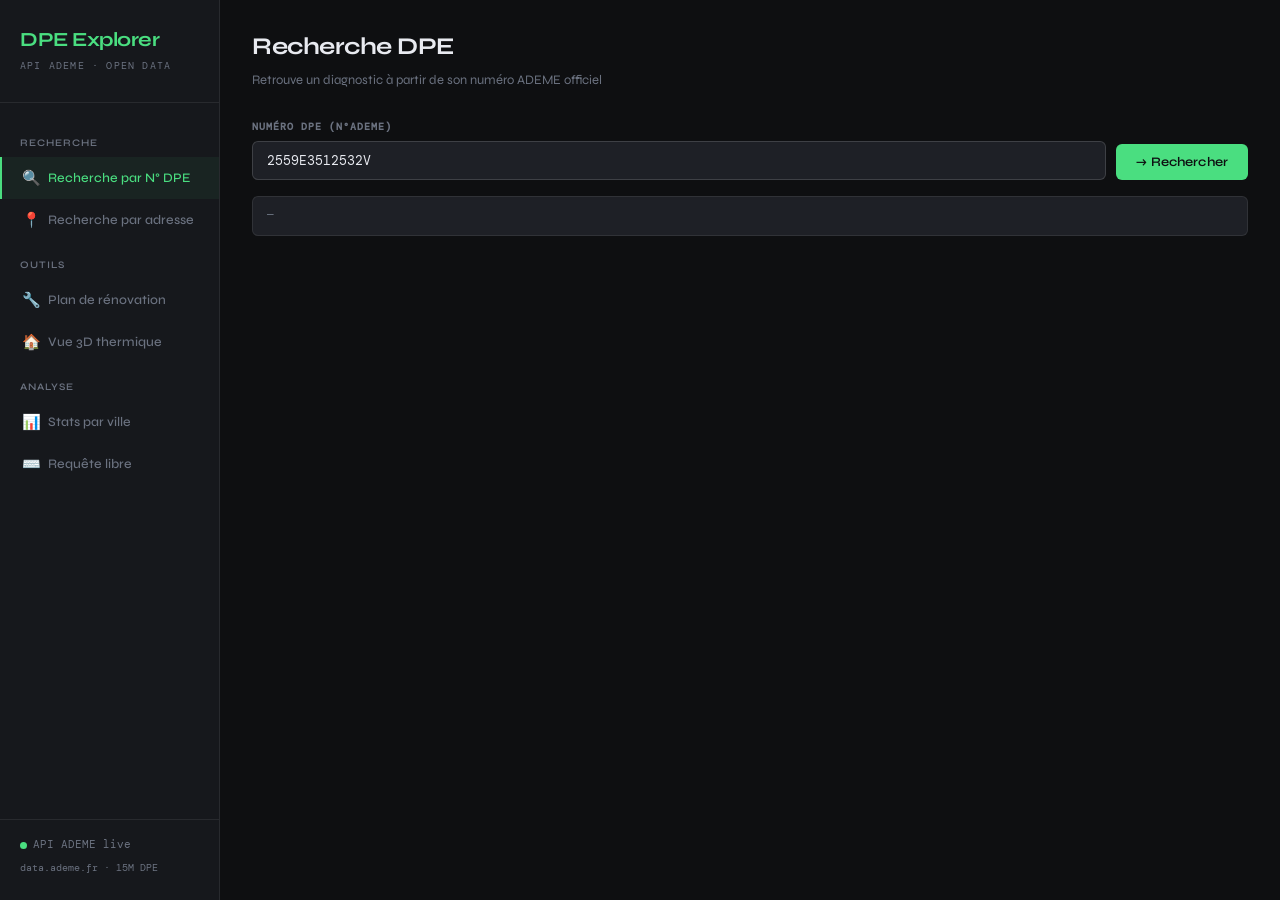
<file: index2.html>
<!DOCTYPE html>
<html lang="fr">
<head>
<meta charset="UTF-8">
<meta name="viewport" content="width=device-width, initial-scale=1.0">
<title>ADEME DPE Explorer</title>
<link rel="preconnect" href="https://fonts.googleapis.com">
<link href="https://fonts.googleapis.com/css2?family=DM+Mono:wght@400;500&family=Syne:wght@400;500;600;700&display=swap" rel="stylesheet">
<style>
:root {
  --bg: #0e0f11;
  --surface: #16181c;
  --surface2: #1e2026;
  --border: rgba(255,255,255,0.08);
  --border2: rgba(255,255,255,0.14);
  --text: #e8eaf0;
  --muted: #6b7280;
  --accent: #4ade80;
  --accent2: #22d3ee;
  --accent3: #f59e0b;
  --danger: #ef4444;
  --font: 'Syne', sans-serif;
  --mono: 'DM Mono', monospace;
  --r: 10px;
  --r2: 6px;
}
*{box-sizing:border-box;margin:0;padding:0}
body{background:var(--bg);color:var(--text);font-family:var(--font);min-height:100vh;font-size:14px;line-height:1.6}
::selection{background:#4ade8033}

/* LAYOUT */
.shell{display:grid;grid-template-columns:220px 1fr;min-height:100vh;width:100%}
.sidebar{background:var(--surface);border-right:1px solid var(--border);padding:24px 0;display:flex;flex-direction:column;position:fixed;width:220px;height:100vh;overflow-y:auto;z-index:10}
.main{margin-left:220px;padding:28px 32px;min-width:0;width:calc(100vw - 220px);box-sizing:border-box}

/* SIDEBAR */
.logo{padding:0 20px 28px;border-bottom:1px solid var(--border);margin-bottom:16px}
.logo-mark{font-size:20px;font-weight:700;color:var(--accent);letter-spacing:-0.5px}
.logo-sub{font-size:10px;color:var(--muted);letter-spacing:.12em;text-transform:uppercase;margin-top:2px;font-family:var(--mono)}
.nav-section{font-size:10px;font-weight:600;color:var(--muted);letter-spacing:.1em;text-transform:uppercase;padding:0 20px;margin:16px 0 6px}
.nav-item{display:flex;align-items:center;gap:10px;padding:9px 20px;cursor:pointer;color:var(--muted);font-size:13px;font-weight:500;transition:all .15s;border-left:2px solid transparent}
.nav-item:hover{color:var(--text);background:var(--surface2)}
.nav-item.active{color:var(--accent);border-left-color:var(--accent);background:rgba(74,222,128,0.06)}
.nav-item .ico{width:16px;text-align:center;font-size:15px}
.api-info{margin-top:auto;padding:16px 20px 0;border-top:1px solid var(--border)}
.api-pill{display:flex;align-items:center;gap:6px;font-size:11px;color:var(--muted);font-family:var(--mono)}
.pulse{width:7px;height:7px;border-radius:50%;background:var(--accent);animation:pulse 2s infinite}
@keyframes pulse{0%,100%{opacity:1}50%{opacity:.3}}

/* PANELS */
.panel{display:none}.panel.active{display:block}
h1{font-size:24px;font-weight:700;letter-spacing:-.5px;margin-bottom:4px}
.subtitle{color:var(--muted);font-size:13px;margin-bottom:28px}

/* FORM ELEMENTS */
.row{display:flex;gap:10px;align-items:flex-end;margin-bottom:16px;flex-wrap:wrap}
.field{display:flex;flex-direction:column;gap:6px;flex:1;min-width:160px}
label{font-size:10px;font-weight:600;color:var(--muted);letter-spacing:.1em;text-transform:uppercase;font-family:var(--mono)}
input,select{background:var(--surface2);border:1px solid var(--border2);border-radius:var(--r2);color:var(--text);font-family:var(--mono);font-size:13px;padding:10px 14px;outline:none;transition:border-color .15s;width:100%}
input:focus,select:focus{border-color:var(--accent)}
select option{background:var(--surface2)}
.btn{font-family:var(--font);font-size:13px;font-weight:600;padding:10px 20px;border-radius:var(--r2);cursor:pointer;display:inline-flex;align-items:center;gap:8px;border:none;transition:all .15s;white-space:nowrap;letter-spacing:.01em}
.btn-go{background:var(--accent);color:#0e0f11}
.btn-go:hover{background:#6cf09a}
.btn-go:disabled{background:var(--surface2);color:var(--muted);cursor:not-allowed}
.btn-ghost{background:transparent;color:var(--muted);border:1px solid var(--border2)}
.btn-ghost:hover{border-color:var(--border2);color:var(--text);background:var(--surface2)}

/* URL BAR */
.url-bar{font-family:var(--mono);font-size:11px;background:var(--surface2);border:1px solid var(--border);border-radius:var(--r2);padding:10px 14px;color:var(--muted);word-break:break-all;margin-bottom:16px;overflow:hidden;max-height:60px;display:-webkit-box;-webkit-line-clamp:3;-webkit-box-orient:vertical}
.url-bar span{color:var(--accent2)}

/* STATUS */
.status{padding:12px 16px;border-radius:var(--r2);font-size:13px;display:none;align-items:center;gap:10px;margin-bottom:16px;font-family:var(--mono)}
.status.err{background:rgba(239,68,68,.1);border:1px solid rgba(239,68,68,.3);color:#fca5a5;display:flex}
.status.ok{background:rgba(74,222,128,.08);border:1px solid rgba(74,222,128,.2);color:var(--accent);display:flex}
.status.info{background:rgba(34,211,238,.08);border:1px solid rgba(34,211,238,.2);color:var(--accent2);display:flex}
.spin{display:inline-block;animation:spin 1s linear infinite}
@keyframes spin{to{transform:rotate(360deg)}}

/* CARDS */
.card{background:var(--surface);border:1px solid var(--border);border-radius:var(--r);padding:20px 24px;margin-bottom:16px}
.card-title{font-size:11px;font-weight:600;color:var(--muted);letter-spacing:.1em;text-transform:uppercase;font-family:var(--mono);margin-bottom:14px;padding-bottom:10px;border-bottom:1px solid var(--border)}

/* METRICS GRID */
.metrics{display:grid;grid-template-columns:repeat(6,1fr);gap:10px;margin-bottom:16px}
.metric{background:var(--surface2);border:1px solid var(--border);border-radius:var(--r);padding:14px 16px}
.metric .v{font-size:26px;font-weight:700;color:var(--text);line-height:1;margin-bottom:4px;font-family:var(--mono)}
.metric .l{font-size:10px;color:var(--muted);text-transform:uppercase;letter-spacing:.08em}
.metric.accent .v{color:var(--accent)}
.metric.cyan .v{color:var(--accent2)}
.metric.amber .v{color:var(--accent3)}

/* ETIQUETTES */
.etiq{display:inline-flex;align-items:center;justify-content:center;width:30px;height:30px;border-radius:5px;font-size:15px;font-weight:700;font-family:var(--mono)}
.A{background:#1a5c3a;color:#4ade80}.B{background:#2d5e16;color:#86efac}
.C{background:#4d6b0f;color:#bef264}.D{background:#7c5a08;color:#fde68a}
.E{background:#7c3a08;color:#fdba74}.F{background:#7c1212;color:#fca5a5}
.G{background:#500d0d;color:#ef4444}
.etiq-lg{width:44px;height:44px;font-size:22px;border-radius:8px}

/* KV TABLE */
.kv{display:grid;grid-template-columns:max-content 1fr;gap:6px 20px;font-size:13px}
.kv .k{color:var(--muted);white-space:nowrap;font-family:var(--mono);font-size:12px}
.kv .val{color:var(--text);font-weight:500}

/* BAR CHART */
.bar-row{display:flex;align-items:center;gap:10px;margin-bottom:8px}
.bar-label{width:32px;text-align:center}
.bar-track{flex:1;height:8px;background:var(--surface2);border-radius:4px;overflow:hidden}
.bar-fill{height:100%;border-radius:4px;transition:width .6s cubic-bezier(.4,0,.2,1)}
.bar-count{font-family:var(--mono);font-size:12px;color:var(--muted);width:80px;text-align:right}

/* TABLE */
.tbl-wrap{overflow-x:auto;border:1px solid var(--border);border-radius:var(--r)}
table{width:100%;border-collapse:collapse;font-size:12px}
th{padding:8px 12px;text-align:left;font-size:10px;font-weight:600;color:var(--muted);text-transform:uppercase;letter-spacing:.08em;background:var(--surface2);border-bottom:1px solid var(--border);font-family:var(--mono);white-space:nowrap}
td{padding:8px 12px;border-bottom:1px solid var(--border);color:var(--text);font-family:var(--mono);white-space:nowrap;overflow:hidden;max-width:180px;text-overflow:ellipsis}
tr:last-child td{border-bottom:none}
tr:hover td{background:var(--surface2)}

/* RAW JSON */
.raw{font-family:var(--mono);font-size:11px;background:var(--surface2);border:1px solid var(--border);border-radius:var(--r2);padding:16px;overflow:auto;max-height:320px;line-height:1.7;white-space:pre}
.json-key{color:var(--accent2)}.json-str{color:#a3e635}.json-num{color:var(--accent3)}.json-null{color:var(--muted)}

/* CHIPS */
.chips{display:flex;gap:6px;flex-wrap:wrap;margin-bottom:14px}
.chip{font-size:11px;padding:4px 10px;border-radius:20px;border:1px solid var(--border2);cursor:pointer;color:var(--muted);background:none;font-family:var(--mono);transition:all .12s}
.chip:hover{border-color:var(--accent2);color:var(--accent2)}

/* DIVIDER */
.sep{height:1px;background:var(--border);margin:16px 0}


.addr-result-card{background:var(--surface2);border:1px solid var(--border);border-radius:10px;overflow:hidden;transition:border-color .2s}
.addr-result-card:hover{border-color:rgba(74,222,128,.4)}
.action-link{font-family:var(--mono);font-size:10px;padding:3px 8px;border-radius:4px;background:rgba(255,255,255,.06);border:1px solid var(--border2);color:var(--muted);text-decoration:none;white-space:nowrap;transition:all .15s;display:inline-flex;align-items:center;gap:3px}
.action-link:hover{border-color:var(--accent);color:var(--accent)}
.action-btn{cursor:pointer;font-size:10px}
/* FILTRES */
.f-btn{font-family:var(--mono);font-size:12px;font-weight:700;padding:4px 10px;border-radius:5px;cursor:pointer;border:2px solid transparent;opacity:.55;transition:opacity .15s,border-color .15s}
.f-btn:hover{opacity:.8}
.f-btn.active{opacity:1;border-color:white}
.f-btn-sm{font-size:11px;font-weight:500;padding:4px 10px;border-radius:5px;cursor:pointer;border:1px solid var(--border2);color:var(--muted);background:none;font-family:var(--mono);text-align:left;transition:all .15s}
.f-btn-sm:hover{border-color:var(--accent2);color:var(--accent2)}
.f-btn-sm.active{border-color:var(--accent);color:var(--accent);background:rgba(74,222,128,.08)}

/* PLAN RÉNO */
.reno-card{background:var(--surface2);border:1px solid var(--border);border-radius:10px;overflow:hidden;margin-bottom:12px}
.reno-card-head{padding:12px 18px;display:flex;align-items:center;gap:12px;border-bottom:1px solid var(--border)}
.reno-card-body{padding:16px 18px}
.etiq-pill{display:inline-flex;align-items:center;justify-content:center;width:30px;height:30px;border-radius:6px;font-size:16px;font-weight:700;font-family:var(--mono)}
.etiq-arrow{color:var(--muted);font-size:14px;margin:0 4px}
.lot-row{display:flex;gap:12px;align-items:flex-start;padding:10px 0;border-bottom:1px solid rgba(255,255,255,.05)}
.lot-row:last-child{border-bottom:none}
.lot-icon{font-size:18px;width:28px;text-align:center;flex-shrink:0;margin-top:2px}
.lot-body{flex:1;min-width:0}
.lot-label{font-size:12px;font-weight:600;color:var(--accent2);font-family:var(--mono);margin-bottom:3px}
.lot-desc{font-size:12px;color:var(--muted);line-height:1.5}
.lot-perf{font-size:11px;color:var(--accent);font-family:var(--mono);margin-top:4px;padding:2px 8px;background:rgba(74,222,128,.08);border-radius:4px;display:inline-block}
.kpi-row{display:grid;grid-template-columns:repeat(4,1fr);gap:10px;margin-bottom:16px}
.kpi-box{background:var(--surface);border:1px solid var(--border);border-radius:8px;padding:12px 14px}
.kpi-box .v{font-size:18px;font-weight:700;font-family:var(--mono);color:var(--text)}
.kpi-box .l{font-size:10px;color:var(--muted);text-transform:uppercase;letter-spacing:.08em;margin-top:3px}
.dep-bar-row{display:flex;align-items:center;gap:10px;margin-bottom:7px}
.dep-label{font-size:11px;color:var(--muted);font-family:var(--mono);width:140px;flex-shrink:0}
.dep-track{flex:1;height:7px;background:rgba(255,255,255,.06);border-radius:4px;overflow:hidden}
.dep-fill{height:100%;border-radius:4px}
.dep-val{font-size:11px;font-family:var(--mono);color:var(--text);width:60px;text-align:right}
.scenario-num{width:28px;height:28px;border-radius:50%;display:inline-flex;align-items:center;justify-content:center;font-size:13px;font-weight:700;flex-shrink:0}

.btn3d{font-family:var(--mono);font-size:11px;padding:4px 12px;border-radius:4px;border:1px solid var(--border2);color:var(--muted);background:none;cursor:pointer;transition:all .12s}
.btn3d:hover,.btn3d.active{background:var(--accent);color:#0e0f11;border-color:var(--accent)}
/* SCROLLBAR */
::-webkit-scrollbar{width:6px;height:6px}
::-webkit-scrollbar-track{background:transparent}
::-webkit-scrollbar-thumb{background:var(--border2);border-radius:3px}

/* GRILLES PC */
.grid-blocks{display:grid;grid-template-columns:repeat(3,1fr);gap:12px}
.grid-kpis{display:grid;grid-template-columns:repeat(6,1fr);gap:10px;margin-bottom:16px}
.grid-costs{display:grid;grid-template-columns:repeat(5,1fr);gap:1px;background:var(--border)}
.block-grid{display:grid;grid-template-columns:1fr 1fr;gap:0}
.block-grid .k{color:var(--muted);font-size:11px;font-family:var(--mono);padding:6px 0;border-bottom:1px solid var(--border)}
.block-grid .val{font-size:12px;font-weight:500;color:var(--text);padding:6px 4px;border-bottom:1px solid var(--border);word-break:break-word}
@media(max-width:900px){
  .grid-blocks{grid-template-columns:1fr 1fr}
  .grid-kpis{grid-template-columns:repeat(3,1fr)}
  .grid-costs{grid-template-columns:repeat(3,1fr)}
}
@media(max-width:600px){
  .shell{grid-template-columns:1fr}
  .sidebar{position:relative;width:100%;height:auto}
  .main{margin-left:0;width:100%}
  .grid-blocks{grid-template-columns:1fr}
  .grid-kpis{grid-template-columns:repeat(2,1fr)}
  .grid-costs{grid-template-columns:repeat(2,1fr)}
}
</style>
</head>
<body>
<div class="shell">

  <!-- SIDEBAR -->
  <aside class="sidebar">
    <div class="logo">
      <div class="logo-mark">DPE Explorer</div>
      <div class="logo-sub">API ADEME · Open Data</div>
    </div>
    <div class="nav-section">Recherche</div>
    <div class="nav-item active" onclick="show('search')">
      <span class="ico">🔍</span> Recherche par N° DPE
    </div>
    <div class="nav-item" onclick="show('addr')">
      <span class="ico">📍</span> Recherche par adresse
    </div>
    <div class="nav-section">Outils</div>
    <div class="nav-item" onclick="show('reno')">
      <span class="ico">🔧</span> Plan de rénovation
    </div>
    <div class="nav-item" onclick="show('view3d')">
      <span class="ico">🏠</span> Vue 3D thermique
    </div>
    <div class="nav-section">Analyse</div>
    <div class="nav-item" onclick="show('stats')">
      <span class="ico">📊</span> Stats par ville
    </div>
    <div class="nav-item" onclick="show('raw')">
      <span class="ico">⌨️</span> Requête libre
    </div>
    <div class="api-info">
      <div class="api-pill">
        <div class="pulse"></div>
        API ADEME live
      </div>
      <div style="font-size:10px;color:var(--muted);margin-top:6px;font-family:var(--mono)">data.ademe.fr · 15M DPE</div>
    </div>
  </aside>

  <!-- MAIN -->
  <main class="main">

    <!-- PANEL : RECHERCHE DPE -->
    <div class="panel active" id="panel-search">
      <h1>Recherche DPE</h1>
      <p class="subtitle">Retrouve un diagnostic à partir de son numéro ADEME officiel</p>
      <div class="row">
        <div class="field">
          <label>Numéro DPE (N°ADEME)</label>
          <input type="text" id="inp-dpe" value="2559E3512532V" placeholder="ex : 2559E3512532V"
                 onkeydown="if(event.key==='Enter')searchDpe()">
        </div>
        <button class="btn btn-go" id="btn-search" onclick="searchDpe()">→ Rechercher</button>
      </div>
      <div class="url-bar" id="url-search">—</div>
      <div class="status" id="st-search"></div>
      <div id="result-search"></div>
    </div>

    <!-- PANEL : RECHERCHE ADRESSE -->
    <div class="panel" id="panel-addr">
      <h1>Recherche par adresse</h1>
      <p class="subtitle">Retrouve et filtre les DPE par adresse, classement, période, énergie...</p>

      <!-- Ligne adresse -->
      <div class="row" style="margin-bottom:10px">
        <div class="field" style="max-width:120px">
          <label>Numéro</label>
          <input type="text" id="inp-num" placeholder="ex : 30" onkeydown="if(event.key==='Enter')searchAddr()">
        </div>
        <div class="field">
          <label>Rue</label>
          <input type="text" id="inp-rue" placeholder="ex : Rue Jean Becaert" onkeydown="if(event.key==='Enter')searchAddr()">
        </div>
        <div class="field" style="max-width:220px">
          <label>Ville ou code postal</label>
          <input type="text" id="inp-ville" placeholder="ex : Dunkerque ou 59140" onkeydown="if(event.key==='Enter')searchAddr()">
        </div>
        <div class="field" style="max-width:100px">
          <label>Résultats</label>
          <select id="inp-addr-size">
            <option value="10">10</option>
            <option value="20" selected>20</option>
            <option value="50">50</option>
            <option value="100">100</option>
          </select>
        </div>
        <button class="btn btn-go" id="btn-addr" onclick="searchAddr()" style="align-self:flex-end">→ Rechercher</button>
      </div>

      <!-- Accordéon filtres -->
      <details id="filter-panel" style="background:var(--surface2);border:1px solid var(--border);border-radius:10px;margin-bottom:16px;overflow:hidden">
        <summary style="padding:12px 18px;cursor:pointer;font-size:11px;font-weight:700;color:var(--muted);text-transform:uppercase;letter-spacing:.1em;font-family:var(--mono);display:flex;align-items:center;gap:8px;list-style:none">
          <span>⚙</span> Filtres avancés
          <span id="filter-badge" style="display:none;background:var(--accent);color:#0e0f11;font-size:10px;padding:1px 7px;border-radius:20px;font-weight:700">0</span>
          <span style="margin-left:auto;color:var(--muted)">▼</span>
        </summary>
        <div style="padding:16px 18px;display:grid;grid-template-columns:repeat(5,1fr);gap:14px;border-top:1px solid var(--border)">

          <!-- Étiquette DPE -->
          <div>
            <div style="font-size:10px;font-weight:700;color:var(--muted);text-transform:uppercase;letter-spacing:.08em;font-family:var(--mono);margin-bottom:8px">Étiquette DPE</div>
            <div style="display:flex;flex-wrap:wrap;gap:5px" id="f-etiq-dpe">
              <button class="f-btn" data-group="etiq_dpe" data-val="A" onclick="toggleFilter(this)" style="background:#1a5c3a;color:#4ade80">A</button>
              <button class="f-btn" data-group="etiq_dpe" data-val="B" onclick="toggleFilter(this)" style="background:#2d5e16;color:#86efac">B</button>
              <button class="f-btn" data-group="etiq_dpe" data-val="C" onclick="toggleFilter(this)" style="background:#4d6b0f;color:#bef264">C</button>
              <button class="f-btn" data-group="etiq_dpe" data-val="D" onclick="toggleFilter(this)" style="background:#7c5a08;color:#fde68a">D</button>
              <button class="f-btn" data-group="etiq_dpe" data-val="E" onclick="toggleFilter(this)" style="background:#7c3a08;color:#fdba74">E</button>
              <button class="f-btn" data-group="etiq_dpe" data-val="F" onclick="toggleFilter(this)" style="background:#7c1212;color:#fca5a5">F</button>
              <button class="f-btn" data-group="etiq_dpe" data-val="G" onclick="toggleFilter(this)" style="background:#500d0d;color:#ef4444">G</button>
            </div>
          </div>

          <!-- Étiquette GES -->
          <div>
            <div style="font-size:10px;font-weight:700;color:var(--muted);text-transform:uppercase;letter-spacing:.08em;font-family:var(--mono);margin-bottom:8px">Étiquette GES</div>
            <div style="display:flex;flex-wrap:wrap;gap:5px" id="f-etiq-ges">
              <button class="f-btn" data-group="etiq_ges" data-val="A" onclick="toggleFilter(this)" style="background:#1a5c3a;color:#4ade80">A</button>
              <button class="f-btn" data-group="etiq_ges" data-val="B" onclick="toggleFilter(this)" style="background:#2d5e16;color:#86efac">B</button>
              <button class="f-btn" data-group="etiq_ges" data-val="C" onclick="toggleFilter(this)" style="background:#4d6b0f;color:#bef264">C</button>
              <button class="f-btn" data-group="etiq_ges" data-val="D" onclick="toggleFilter(this)" style="background:#7c5a08;color:#fde68a">D</button>
              <button class="f-btn" data-group="etiq_ges" data-val="E" onclick="toggleFilter(this)" style="background:#7c3a08;color:#fdba74">E</button>
              <button class="f-btn" data-group="etiq_ges" data-val="F" onclick="toggleFilter(this)" style="background:#7c1212;color:#fca5a5">F</button>
              <button class="f-btn" data-group="etiq_ges" data-val="G" onclick="toggleFilter(this)" style="background:#500d0d;color:#ef4444">G</button>
            </div>
          </div>

          <!-- Période construction -->
          <div>
            <div style="font-size:10px;font-weight:700;color:var(--muted);text-transform:uppercase;letter-spacing:.08em;font-family:var(--mono);margin-bottom:8px">Période construction</div>
            <div style="display:flex;flex-direction:column;gap:4px" id="f-periode">
              <button class="f-btn f-btn-sm" data-group="periode" data-val="Avant 1948" onclick="toggleFilter(this)">Avant 1948</button>
              <button class="f-btn f-btn-sm" data-group="periode" data-val="1948-1974" onclick="toggleFilter(this)">1948-1974</button>
              <button class="f-btn f-btn-sm" data-group="periode" data-val="1975-1981" onclick="toggleFilter(this)">1975-1981</button>
              <button class="f-btn f-btn-sm" data-group="periode" data-val="1982-1989" onclick="toggleFilter(this)">1982-1989</button>
              <button class="f-btn f-btn-sm" data-group="periode" data-val="1990-2000" onclick="toggleFilter(this)">1990-2000</button>
              <button class="f-btn f-btn-sm" data-group="periode" data-val="2001-2012" onclick="toggleFilter(this)">2001-2012</button>
              <button class="f-btn f-btn-sm" data-group="periode" data-val="Après 2012" onclick="toggleFilter(this)">Après 2012</button>
            </div>
          </div>

          <!-- Type habitation -->
          <div>
            <div style="font-size:10px;font-weight:700;color:var(--muted);text-transform:uppercase;letter-spacing:.08em;font-family:var(--mono);margin-bottom:8px">Type habitation</div>
            <div style="display:flex;flex-direction:column;gap:4px" id="f-type-hab">
              <button class="f-btn f-btn-sm" data-group="type_hab" data-val="appartement" onclick="toggleFilter(this)">🏢 Appartement</button>
              <button class="f-btn f-btn-sm" data-group="type_hab" data-val="maison" onclick="toggleFilter(this)">🏠 Maison</button>
              <button class="f-btn f-btn-sm" data-group="type_hab" data-val="immeuble" onclick="toggleFilter(this)">🏬 Immeuble</button>
            </div>
          </div>

          <!-- Colonne droite : énergie + dates + surface -->
          <div style="display:flex;flex-direction:column;gap:14px">

            <!-- Énergie chauffage -->
            <div>
              <div style="font-size:10px;font-weight:700;color:var(--muted);text-transform:uppercase;letter-spacing:.08em;font-family:var(--mono);margin-bottom:6px">Énergie chauffage</div>
              <div style="display:flex;flex-direction:column;gap:4px" id="f-energie">
                <button class="f-btn f-btn-sm" data-group="energie" data-val="Gaz naturel" onclick="toggleFilter(this)">🔵 Gaz naturel</button>
                <button class="f-btn f-btn-sm" data-group="energie" data-val="Électricité" onclick="toggleFilter(this)">⚡ Électricité</button>
                <button class="f-btn f-btn-sm" data-group="energie" data-val="Fioul domestique" onclick="toggleFilter(this)">🟤 Fioul</button>
                <button class="f-btn f-btn-sm" data-group="energie" data-val="Bois" onclick="toggleFilter(this)">🪵 Bois</button>
                <button class="f-btn f-btn-sm" data-group="energie" data-val="Réseau de chaleur" onclick="toggleFilter(this)">🌡 Réseau chaleur</button>
              </div>
            </div>

            <!-- Plage de dates du DPE -->
            <div>
              <div style="font-size:10px;font-weight:700;color:var(--muted);text-transform:uppercase;letter-spacing:.08em;font-family:var(--mono);margin-bottom:6px">Date établissement DPE</div>
              <div style="display:flex;gap:6px;align-items:center">
                <input type="date" id="f-date-min" style="font-size:11px;padding:5px 8px;flex:1" onchange="updateFilterBadge()">
                <span style="color:var(--muted);font-size:11px">→</span>
                <input type="date" id="f-date-max" style="font-size:11px;padding:5px 8px;flex:1" onchange="updateFilterBadge()">
              </div>
            </div>

            <!-- Surface -->
            <div>
              <div style="font-size:10px;font-weight:700;color:var(--muted);text-transform:uppercase;letter-spacing:.08em;font-family:var(--mono);margin-bottom:6px">Surface (m²)</div>
              <div style="display:flex;gap:6px;align-items:center">
                <input type="number" id="f-surf-min" placeholder="Min" style="font-size:11px;padding:5px 8px;flex:1" onchange="updateFilterBadge()">
                <span style="color:var(--muted);font-size:11px">→</span>
                <input type="number" id="f-surf-max" placeholder="Max" style="font-size:11px;padding:5px 8px;flex:1" onchange="updateFilterBadge()">
              </div>
            </div>

          </div>
        </div>

        <!-- Pied filtres : tri + reset -->
        <div style="padding:10px 18px;border-top:1px solid var(--border);display:flex;align-items:center;gap:12px">
          <div style="font-size:10px;font-weight:700;color:var(--muted);text-transform:uppercase;letter-spacing:.08em;font-family:var(--mono)">Trier par</div>
          <select id="f-sort" style="font-size:12px;padding:5px 10px;flex:none;width:auto" onchange="updateFilterBadge()">
            <option value="-date_etablissement_dpe">Date DPE (récent)</option>
            <option value="date_etablissement_dpe">Date DPE (ancien)</option>
            <option value="etiquette_dpe">Étiquette (A→G)</option>
            <option value="-etiquette_dpe">Étiquette (G→A)</option>
            <option value="conso_5_usages_par_m2_ef">Conso EF (croissant)</option>
            <option value="-conso_5_usages_par_m2_ef">Conso EF (décroissant)</option>
            <option value="cout_total_5_usages">Coût annuel (croissant)</option>
            <option value="-cout_total_5_usages">Coût annuel (décroissant)</option>
            <option value="surface_habitable_logement">Surface (croissante)</option>
            <option value="-surface_habitable_logement">Surface (décroissante)</option>
          </select>
          <button onclick="resetFilters()" style="font-family:var(--mono);font-size:11px;padding:5px 12px;background:none;border:1px solid var(--border2);color:var(--muted);border-radius:var(--r2);cursor:pointer;margin-left:auto">✕ Réinitialiser les filtres</button>
        </div>
      </details>

      <div class="url-bar" id="url-addr">—</div>
      <div class="status" id="st-addr"></div>
      <div id="result-addr"></div>
    </div>

    <!-- PANEL : PLAN DE RÉNOVATION -->
    <div class="panel" id="panel-reno">
      <h1>Plan de rénovation</h1>
      <p class="subtitle">Importez un fichier XML ADEME pour afficher les scénarios de travaux complets</p>

      <div id="reno-drop" onclick="document.getElementById('reno-xml-input').click()"
        style="border:1.5px dashed rgba(255,255,255,.15);border-radius:10px;padding:32px;text-align:center;cursor:pointer;background:var(--surface2);margin-bottom:20px;transition:all .2s">
        <input type="file" id="reno-xml-input" accept=".xml" style="display:none" onchange="loadRenoXml(this)">
        <div style="font-size:32px;margin-bottom:12px">📄</div>
        <div style="font-size:15px;font-weight:600;color:var(--text);margin-bottom:6px">Glissez le fichier XML ADEME ici</div>
        <div style="font-size:12px;color:var(--muted)">Fichier généré par LICIEL, Argos Ithaque, Climawin ou tout logiciel certifié 3CL-DPE 2021</div>
        <div style="margin-top:14px;display:inline-block;padding:8px 20px;border-radius:6px;background:rgba(74,222,128,.12);color:var(--accent);font-size:12px;font-family:var(--mono)">Sélectionner un fichier XML</div>
      </div>

      <div class="status" id="st-reno"></div>
      <div id="result-reno"></div>
    </div>

    <!-- PANEL : VUE 3D -->
    <div class="panel" id="panel-view3d">
      <h1>Vue 3D thermique</h1>
      <p class="subtitle">Représentation du logement avec carte thermique des parois — importez un XML ADEME</p>

      <div id="view3d-drop" onclick="document.getElementById('view3d-xml').click()"
        style="border:1.5px dashed rgba(255,255,255,.15);border-radius:10px;padding:32px;text-align:center;cursor:pointer;background:var(--surface2);margin-bottom:16px;transition:all .2s" id="drop3d">
        <input type="file" id="view3d-xml" accept=".xml" style="display:none" onchange="load3dXml(this)">
        <div style="font-size:32px;margin-bottom:10px">📦</div>
        <div style="font-size:15px;font-weight:600;color:var(--text);margin-bottom:6px">Glissez le fichier XML ADEME</div>
        <div style="font-size:12px;color:var(--muted)">Génère une maquette 3D orientée avec carte thermique des U-values</div>
        <div style="margin-top:14px;display:inline-block;padding:8px 20px;border-radius:6px;background:rgba(74,222,128,.12);color:var(--accent);font-size:12px;font-family:var(--mono)">Sélectionner un fichier XML</div>
      </div>

      <div class="status" id="st-3d"></div>

      <!-- Contrôles -->
      <div id="controls3d" style="display:none;margin-bottom:12px">
        <div style="display:flex;gap:10px;flex-wrap:wrap;align-items:center">
          <div style="font-size:11px;font-weight:600;color:var(--muted);text-transform:uppercase;letter-spacing:.08em">Vue :</div>
          <button onclick="setView3d('perspective')" class="btn3d active" id="btn-persp">Perspective</button>
          <button onclick="setView3d('north')"       class="btn3d" id="btn-north">Nord</button>
          <button onclick="setView3d('south')"       class="btn3d" id="btn-south">Sud</button>
          <button onclick="setView3d('east')"        class="btn3d" id="btn-east">Est</button>
          <button onclick="setView3d('west')"        class="btn3d" id="btn-west">Ouest</button>
          <button onclick="setView3d('top')"         class="btn3d" id="btn-top">Dessus</button>
          <div style="flex:1"></div>
          <label style="font-size:11px;color:var(--muted);display:flex;align-items:center;gap:6px;cursor:pointer">
            <input type="checkbox" id="toggle-reno" onchange="toggleRenovation(this.checked)"> Voir après travaux
          </label>
          <label style="font-size:11px;color:var(--muted);display:flex;align-items:center;gap:6px;cursor:pointer">
            <input type="checkbox" id="toggle-xray" onchange="toggleXray(this.checked)"> Mode X-ray
          </label>
        </div>
      </div>

      <!-- Canvas 3D -->
      <div id="canvas3d-wrap" style="display:none;border:1px solid var(--border);border-radius:10px;overflow:hidden;position:relative;background:#0a0a0f">
        <canvas id="canvas3d" style="display:block;width:100%;height:500px"></canvas>
        <!-- Légende U-values -->
        <div id="legend3d" style="position:absolute;top:12px;right:12px;background:rgba(0,0,0,.7);border:1px solid rgba(255,255,255,.1);border-radius:8px;padding:10px 14px;font-family:var(--mono);font-size:10px">
          <div style="color:rgba(255,255,255,.6);margin-bottom:6px;text-transform:uppercase;letter-spacing:.08em">U-value (W/m²K)</div>
          <div style="display:flex;flex-direction:column;gap:3px" id="legend-items"></div>
          <div style="margin-top:8px;padding-top:8px;border-top:1px solid rgba(255,255,255,.1);color:rgba(255,255,255,.5);font-size:9px">Cliquez sur une paroi pour l'inspecter</div>
        </div>
        <!-- Info paroi au survol -->
        <div id="tooltip3d" style="display:none;position:absolute;background:rgba(0,0,0,.85);border:1px solid rgba(255,255,255,.2);border-radius:6px;padding:8px 12px;font-family:var(--mono);font-size:11px;pointer-events:none;max-width:220px"></div>
        <!-- Boussole -->
        <div style="position:absolute;bottom:12px;left:12px;font-size:20px;opacity:.6">🧭</div>
        <div id="compass-n" style="position:absolute;bottom:42px;left:22px;font-size:10px;color:rgba(255,255,255,.5);font-family:var(--mono)">N</div>
      </div>

      <!-- Stats parois -->
      <div id="parois3d-stats" style="display:none;margin-top:16px"></div>
    </div>

    <!-- PANEL : STATS -->
    <div class="panel" id="panel-stats">
      <h1>Stats par ville</h1>
      <p class="subtitle">Analyse la répartition des étiquettes DPE sur un code postal</p>
      <div class="row">
        <div class="field">
          <label>Code postal</label>
          <input type="text" id="inp-cp" value="59140" maxlength="5"
                 onkeydown="if(event.key==='Enter')loadStats()">
        </div>
        <div class="field" style="max-width:160px">
          <label>Échantillon</label>
          <select id="inp-size">
            <option value="100">100 DPE</option>
            <option value="500" selected>500 DPE</option>
            <option value="1000">1000 DPE</option>
          </select>
        </div>
        <button class="btn btn-go" id="btn-stats" onclick="loadStats()">→ Analyser</button>
      </div>
      <div class="url-bar" id="url-stats">—</div>
      <div class="status" id="st-stats"></div>
      <div id="result-stats"></div>
    </div>

    <!-- PANEL : REQUÊTE LIBRE -->
    <div class="panel" id="panel-raw">
      <h1>Requête libre</h1>
      <p class="subtitle">Construis ta propre requête API et explore les champs disponibles</p>
      <div class="chips" id="raw-chips"></div>
      <div class="field" style="margin-bottom:12px">
        <label>Paramètres (après /lines?)</label>
        <input type="text" id="inp-raw"
          value="q=75001&select=numero_dpe,etiquette_dpe,surface_habitable_logement,nom_commune_ban,type_batiment&size=10"
          oninput="updateRawUrl()">
      </div>
      <div class="url-bar" id="url-raw">—</div>
      <div style="display:flex;gap:8px;margin-bottom:16px">
        <button class="btn btn-go" id="btn-raw" onclick="runRaw()">→ Exécuter</button>
        <button class="btn btn-ghost" onclick="copyRawUrl()">⎘ Copier l'URL</button>
      </div>
      <div class="status" id="st-raw"></div>
      <div id="result-raw"></div>
    </div>

  </main>
</div>

<script>
const ADEME = 'https://data.ademe.fr/data-fair/api/v1/datasets/dpe03existant/lines';

// ─── CONFIGURATION PROXY ─────────────────────────────────────────────────
// Remplacer par l'URL de ton Cloudflare Worker après déploiement
// Ex: https://dpe-proxy.moncompte.workers.dev
// Le Worker reçoit les mêmes paramètres que l'API ADEME et ajoute les headers CORS
const PROXY_BASE = 'https://dpe-proxy.lioneltissotbez.workers.dev';

// Détection : si le Worker n'est pas encore configuré, afficher un message clair
const PROXY_CONFIGURED = PROXY_BASE !== 'REMPLACER_PAR_URL_WORKER';

function ademeQs(params) {
  // Les noms de champs ADEME contiennent des accents (N°_DPE, Type_bâtiment...)
  // On les passe BRUTS dans l'URL — c'est le navigateur qui les encode une seule fois
  // Ne surtout pas appeler encodeURIComponent sur les clés → double-encodage → 400
  return Object.entries(params)
    .map(([k, v]) => k + '=' + encodeURIComponent(v))
    .join('&');
}

function buildUrl(params) {
  if (!PROXY_CONFIGURED) return null;
  return PROXY_BASE + '/?' + ademeQs(params);
}

function buildUrlRaw(rawParams) {
  if (!PROXY_CONFIGURED) return null;
  return PROXY_BASE + '/?' + rawParams;
}

function displayUrl(params) {
  return ADEME + '?' + ademeQs(params);
}

const RAW_EXAMPLES = [
  { label: 'Paris 1er arrdt',   q: 'q=75001&select=numero_dpe,etiquette_dpe,surface_habitable_logement,nom_commune_ban,type_batiment&size=10' },
  { label: 'Passoires G récentes', q: 'qs=etiquette_dpe:G&select=numero_dpe,nom_commune_ban,code_postal_ban,surface_habitable_logement,date_etablissement_dpe&size=10&sort=-date_etablissement_dpe' },
  { label: 'Dunkerque 59140',   q: 'qs=code_postal_ban:59140&select=numero_dpe,etiquette_dpe,etiquette_ges,conso_5_usages_ef,surface_habitable_logement,type_energie_principale_chauffage&size=10' },
  { label: '5 derniers DPE',    q: 'select=numero_dpe,date_etablissement_dpe,etiquette_dpe,nom_commune_ban&sort=-date_etablissement_dpe&size=5' },
  { label: 'Gros logements >150m²', q: 'qs=surface_habitable_logement:[150 TO *]&select=numero_dpe,surface_habitable_logement,etiquette_dpe,nom_commune_ban,code_postal_ban&size=10&sort=-surface_habitable_logement' },
];

/* ── NAV ── */
function show(id) {
  document.querySelectorAll('.panel').forEach(p => p.classList.remove('active'));
  document.querySelectorAll('.nav-item').forEach(n => n.classList.remove('active'));
  document.getElementById('panel-' + id).classList.add('active');
  event.currentTarget.classList.add('active');
  if (id === 'raw') { buildChips(); updateRawUrl(); }
}

/* ── UTILS ── */
function fmt(v) { return (v !== null && v !== undefined && v !== '') ? v : '—'; }
function fmtN(v, dec=0) {
  const n = parseFloat(v);
  if (isNaN(n)) return '—';
  return dec ? n.toFixed(dec) : Math.round(n).toLocaleString('fr-FR');
}
function etiq(v, lg) {
  if (!v) return '—';
  return `<span class="etiq${lg?' etiq-lg':''} ${v}">${v}</span>`;
}

function setStatus(id, type, msg) {
  const el = document.getElementById('st-' + id);
  el.className = 'status ' + type;
  el.innerHTML = msg;
}
function clearStatus(id) {
  const el = document.getElementById('st-' + id);
  el.className = 'status';
  el.style.display = '';
}

async function apiFetch(url, btnId, statusId) {
  const btn = document.getElementById(btnId);
  btn.disabled = true;
  btn.textContent = '⏳ Chargement…';

  if (!PROXY_CONFIGURED || !url) {
    setStatus(statusId, 'err',
      '⚙ Worker non configuré — Lis le fichier <strong>worker.js</strong> ' +
      'pour déployer ton proxy Cloudflare, puis remplace PROXY_BASE dans ce fichier.');
    btn.disabled = false;
    btn.textContent = btnId === 'btn-search' ? '→ Rechercher'
                    : btnId === 'btn-stats'  ? '→ Analyser' : '→ Exécuter';
    return null;
  }

  setStatus(statusId, 'info', '<span class="spin">↻</span> &nbsp;Requête en cours…');
  try {
    const r = await fetch(url, { headers: { Accept: 'application/json' } });
    if (!r.ok) throw new Error('HTTP ' + r.status + ' — ' + r.statusText);
    const d = await r.json();
    clearStatus(statusId);
    return d;
  } catch(e) {
    setStatus(statusId, 'err', '✖ ' + e.message);
    return null;
  } finally {
    btn.disabled = false;
    btn.textContent = btnId === 'btn-search' ? '→ Rechercher'
                    : btnId === 'btn-stats'  ? '→ Analyser' : '→ Exécuter';
  }
}

/* ─────────────────────────────────────────
   ONGLET 1 — RECHERCHE PAR N° DPE
───────────────────────────────────────── */
async function searchDpe() {
  const num = document.getElementById('inp-dpe').value.trim();
  if (!num) return;
  // Recherche fulltext sur le numéro DPE — pas de q_fields pour éviter les pb d'encodage
  const params = { q: num, size: '1' };
  const url = buildUrl(params);
  document.getElementById('url-search').innerHTML = 'GET &nbsp;<span>' + displayUrl(params) + '</span>';
  const data = await apiFetch(url, 'btn-search', 'search');
  if (!data) return;
  const el = document.getElementById('result-search');
  if (!data.results?.length) {
    el.innerHTML = `<div class="card" style="color:var(--muted)">Aucun DPE trouvé pour ce numéro.<br>
      Le DPE est peut-être trop récent (synchro hebdomadaire) ou le numéro est incorrect.</div>`;
    return;
  }
  const d = data.results[0];
  el.innerHTML = renderDpeCard(d, data.total);
}

function renderDpeCard(d, total) {
  const eDpe = d['etiquette_dpe'] || '';
  const eGes = d['etiquette_ges'] || '';

  const etiqColors = {
    A:{bg:'#1a5c3a',tx:'#4ade80'}, B:{bg:'#2d5e16',tx:'#86efac'},
    C:{bg:'#4d6b0f',tx:'#bef264'}, D:{bg:'#7c5a08',tx:'#fde68a'},
    E:{bg:'#7c3a08',tx:'#fdba74'}, F:{bg:'#7c1212',tx:'#fca5a5'},
    G:{bg:'#500d0d',tx:'#ef4444'}
  };

  function badge(v, size) {
    if (!v) return '<span style="color:var(--muted)">—</span>';
    const c = etiqColors[v] || {bg:'#333',tx:'#fff'};
    const sz = size === 'lg' ? '52px;font-size:28px' : '28px;font-size:14px';
    return '<span style="display:inline-flex;align-items:center;justify-content:center;width:' + sz + ';height:' + (size==='lg'?'52':'28') + 'px;border-radius:8px;font-weight:700;font-family:var(--mono);background:' + c.bg + ';color:' + c.tx + '">' + v + '</span>';
  }

  function row(label, value) {
    const v = (value !== null && value !== undefined && value !== '') ? value : '—';
    return '<div style="display:contents"><span style="color:var(--muted);font-size:11px;font-family:var(--mono);padding:6px 0;border-bottom:1px solid var(--border)">' + label + '</span><span style="font-size:12px;font-weight:500;color:var(--text);padding:6px 0;border-bottom:1px solid var(--border);word-break:break-word">' + v + '</span></div>';
  }

  function block(title, color, rows) {
    return '<div style="background:var(--surface2);border:1px solid var(--border);border-radius:10px;overflow:hidden">'
      + '<div style="background:' + color + ';padding:8px 14px;font-size:10px;font-weight:700;letter-spacing:.1em;text-transform:uppercase;color:rgba(255,255,255,.7)">' + title + '</div>'
      + '<div style="display:grid;grid-template-columns:1fr 1fr;padding:4px 14px">'
      + rows
      + '</div></div>';
  }

  function metricBox(value, label, color) {
    return '<div style="background:var(--surface2);border:1px solid var(--border);border-radius:10px;padding:14px 16px">'
      + '<div style="font-size:24px;font-weight:700;color:' + (color||'var(--text)') + ';font-family:var(--mono);line-height:1">' + (value||'—') + '</div>'
      + '<div style="font-size:10px;color:var(--muted);margin-top:5px;text-transform:uppercase;letter-spacing:.08em">' + label + '</div>'
      + '</div>';
  }

  return '<div style="display:flex;flex-direction:column;gap:16px">'

    // ── ENTÊTE ──
    + '<div style="background:var(--surface);border:1px solid var(--border);border-radius:10px;padding:20px 24px">'
    + '<div style="display:flex;align-items:flex-start;gap:16px;flex-wrap:wrap">'
    + '<div style="display:flex;gap:12px;align-items:center">'
    + badge(eDpe, 'lg')
    + '<div style="display:flex;flex-direction:column;gap:4px"><div style="font-size:10px;color:var(--muted);text-transform:uppercase;letter-spacing:.08em">Énergie</div>'
    + badge(eGes, 'lg')
    + '<div style="font-size:10px;color:var(--muted);text-transform:uppercase;letter-spacing:.08em;margin-top:4px">GES</div></div>'
    + '</div>'
    + '<div style="flex:1;min-width:180px">'
    + '<div style="font-size:15px;font-weight:700;margin-bottom:4px;line-height:1.3">' + fmt(d['adresse_brut']) + '</div>'
    + '<div style="font-family:var(--mono);font-size:12px;color:var(--muted);margin-bottom:2px">' + fmt(d['code_postal_ban']) + ' ' + fmt(d['nom_commune_ban']) + '</div>'
    + '<div style="font-family:var(--mono);font-size:11px;color:var(--muted)">' + fmt(d['methode_application_dpe']) + '</div>'
    + '</div>'
    + '<div style="text-align:right;min-width:100px">'
    + '<div style="font-size:10px;color:var(--muted);font-family:var(--mono);margin-bottom:4px">N° DPE</div>'
    + '<div style="font-size:12px;font-weight:600;color:var(--accent);font-family:var(--mono)">' + fmt(d['numero_dpe']) + '</div>'
    + '<div style="font-size:10px;color:var(--muted);font-family:var(--mono);margin-top:8px">Visité le</div>'
    + '<div style="font-size:12px;font-weight:500;font-family:var(--mono)">' + fmt(d['date_visite_diagnostiqueur']) + '</div>'
    + '<div style="font-size:10px;color:var(--muted);font-family:var(--mono);margin-top:4px">Valide jusqu&#39;au</div>'
    + '<div style="font-size:12px;font-weight:500;font-family:var(--mono);color:#4ade80">' + fmt(d['date_fin_validite_dpe']) + '</div>'
    + '</div>'
    // Liens externes dans l'entête fiche
    + (function() {
        const _gp = d['_geopoint'] || '';
        let _lat = null, _lon = null;
        if (_gp) { const _p = _gp.split(','); _lat = parseFloat(_p[0]); _lon = parseFloat(_p[1]); }
        const _rnb  = d['id_rnb'] ? 'https://rnb.beta.gouv.fr/batiment/' + d['id_rnb'] : '';
        const _cad  = _lat && _lon ? 'https://www.cadastre.gouv.fr/scpc/rechercherPlan.do?lng=' + _lon + '&lat=' + _lat : '';
        const _ign  = _lat && _lon ? 'https://www.geoportail.gouv.fr/carte?c=' + _lon + ',' + _lat + '&z=20&l0=GEOGRAPHICALGRIDSYSTEMS.PLANIGNV2::GEOPORTAIL:OGC:WMTS(1)&l1=CADASTRALPARCELS.PARCELLAIRE_EXPRESS::GEOPORTAIL:OGC:WMTS(1)&permalink=yes' : '';
        const _maps = _lat && _lon ? 'https://www.google.com/maps/search/?api=1&query=' + _lat + ',' + _lon : '';
        const _sv   = _lat && _lon ? 'https://www.google.com/maps/@?api=1&map_action=pano&viewpoint=' + _lat + ',' + _lon : '';
        const _ademe = d['numero_dpe'] ? 'https://observatoire-dpe-audit.ademe.fr/afficher-dpe/' + d['numero_dpe'] : '';
        let links = '<div style="display:flex;gap:6px;flex-wrap:wrap;margin-top:10px;padding-top:10px;border-top:1px solid rgba(255,255,255,.08)">';
        if (_maps)  links += '<a href="' + _maps  + '" target="_blank" rel="noopener" class="action-link">🗺 Maps</a>';
        if (_sv)    links += '<a href="' + _sv    + '" target="_blank" rel="noopener" class="action-link">👁 Street View</a>';
        if (_ademe) links += '<a href="' + _ademe + '" target="_blank" rel="noopener" class="action-link" style="color:var(--accent2)">🏛 ADEME</a>';
        if (_cad)   links += '<a href="' + _cad   + '" target="_blank" rel="noopener" class="action-link" style="color:#f59e0b">📐 Cadastre</a>';
        if (_ign)   links += '<a href="' + _ign   + '" target="_blank" rel="noopener" class="action-link" style="color:#a78bfa">🗾 IGN Parcelle</a>';
        if (_rnb)   links += '<a href="' + _rnb   + '" target="_blank" rel="noopener" class="action-link" style="color:#22d3ee">🏗 RNB ' + (d['id_rnb'] || '') + '</a>';
        links += '</div>';
        return links;
      })()
    + '</div></div>'

    // ── KPIs principaux ──
    + '<div style="display:grid;grid-template-columns:repeat(6,1fr);gap:10px">'
    + metricBox(fmtN(d['conso_5_usages_par_m2_ef']) + ' kWh', 'Conso EF / m²/an', '#22d3ee')
    + metricBox(fmtN(d['conso_5_usages_par_m2_ep']) + ' kWh', 'Conso EP / m²/an', '#a78bfa')
    + metricBox(fmtN(d['emission_ges_5_usages_par_m2']) + ' kg', 'CO₂ / m²/an', '#f87171')
    + metricBox(fmtN(d['surface_habitable_logement']) + ' m²', 'Surface habitable', 'var(--text)')
    + metricBox(fmtN(d['cout_total_5_usages']) + ' €', 'Coût total/an', '#f59e0b')
    + metricBox(fmtN(d['ubat_w_par_m2_k']) + ' W/m²K', 'Ubat', 'var(--muted)')
    + '</div>'

    // ── GRILLE 3 colonnes ──
    + '<div style="display:grid;grid-template-columns:repeat(3,1fr);gap:12px">'

    // Bloc logement
    + block('🏠 Logement', '#1e3a5f', 
        row('Type', d['type_batiment'])
      + row('Période construction', d['periode_construction'])
      + row('Nb niveaux', d['nombre_niveau_logement'])
      + row('Hauteur plafond', d['hauteur_sous_plafond'] ? d['hauteur_sous_plafond'] + ' m' : '')
      + row('Classe inertie', d['classe_inertie_batiment'])
      + row('Zone climatique', d['zone_climatique'])
      + row('Classe altitude', d['classe_altitude'])
      + row('Traversant', d['logement_traversant'] ? 'Oui' : 'Non')
    )

    // Bloc chauffage
    + block('🔥 Chauffage', '#3b1c1c',
        row('Énergie principale', d['type_energie_principale_chauffage'])
      + row('Générateur', d['type_generateur_n1_installation_n1'])
      + row('Configuration', d['configuration_installation_chauffage_n1'])
      + row('Émetteur', d['type_emetteur_installation_chauffage_n1'] ? d['type_emetteur_installation_chauffage_n1'].split(' sur')[0] : '')
      + row('Surface chauffée', d['surface_chauffee_installation_chauffage_n1'] ? d['surface_chauffee_installation_chauffage_n1'] + ' m²' : '')
      + row('Conso EF ch.', d['conso_chauffage_ef'] ? fmtN(d['conso_chauffage_ef']) + ' kWh' : '')
      + row('Coût chauffage', d['cout_chauffage'] ? fmtN(d['cout_chauffage']) + ' €/an' : '')
      + row('Émissions GES ch.', d['emission_ges_chauffage'] ? fmtN(d['emission_ges_chauffage']) + ' kg CO₂' : '')
    )

    // Bloc ECS
    + block('🚿 Eau Chaude Sanitaire', '#1c2e3b',
        row('Énergie ECS', d['type_energie_principale_ecs'])
      + row('Générateur ECS', d['type_generateur_n1_ecs_n1'])
      + row('Configuration', d['configuration_installation_ecs_n1'])
      + row('Type production', d['type_installation_ecs_n1'])
      + row('Conso EF ECS', d['conso_ecs_ef'] ? fmtN(d['conso_ecs_ef']) + ' kWh' : '')
      + row('Coût ECS', d['cout_ecs'] ? fmtN(d['cout_ecs']) + ' €/an' : '')
      + row('Émissions GES ECS', d['emission_ges_ecs'] ? fmtN(d['emission_ges_ecs']) + ' kg CO₂' : '')
      + row('Volume stockage', d['volume_stockage_generateur_n1_ecs_n1'] ? d['volume_stockage_generateur_n1_ecs_n1'] + ' L' : 'N/A')
    )

    // Bloc ventilation & éclairage
    + block('💨 Ventilation & Auxiliaires', '#1c2b1c',
        row('Type ventilation', d['type_ventilation'])
      + row('Post 2012', d['ventilation_posterieure_2012'] ? 'Oui' : 'Non')
      + row('Surface ventilée', d['surface_ventilee'] ? d['surface_ventilee'] + ' m²' : '')
      + row('Conso éclairage EF', d['conso_eclairage_ef'] ? fmtN(d['conso_eclairage_ef']) + ' kWh' : '')
      + row('Conso auxiliaires EF', d['conso_auxiliaires_ef'] ? fmtN(d['conso_auxiliaires_ef']) + ' kWh' : '')
      + row('Coût éclairage', d['cout_eclairage'] ? fmtN(d['cout_eclairage']) + ' €/an' : '')
      + row('Coût auxiliaires', d['cout_auxiliaires'] ? fmtN(d['cout_auxiliaires']) + ' €/an' : '')
      + row('Émissions éclairage', d['emission_ges_eclairage'] ? fmtN(d['emission_ges_eclairage']) + ' kg CO₂' : '')
    )

    // Bloc isolation
    + block('🧱 Isolation & Enveloppe', '#2a1f0a',
        row('Murs', d['qualite_isolation_murs'])
      + row('Menuiseries', d['qualite_isolation_menuiseries'])
      + row('Plancher bas', d['qualite_isolation_plancher_bas'])
      + row('Plancher haut', d['qualite_isolation_plancher_haut_comble_perdu'])
      + row('Enveloppe globale', d['qualite_isolation_enveloppe'])
      + row('Isolation toiture', d['isolation_toiture'] ? 'Oui' : 'Non')
      + row('Brasseur air', d['presence_brasseur_air'] ? 'Oui' : 'Non')
      + row('Protection solaire ext.', d['protection_solaire_exterieure'] ? 'Oui' : 'Non')
    )

    // Bloc déperditions
    + block('📉 Déperditions (%)', '#1f1f2e',
        row('Murs', d['deperditions_murs'] ? d['deperditions_murs'] + ' %' : '')
      + row('Baies vitrées', d['deperditions_baies_vitrees'] ? d['deperditions_baies_vitrees'] + ' %' : '')
      + row('Planchers bas', d['deperditions_planchers_bas'] ? d['deperditions_planchers_bas'] + ' %' : '')
      + row('Planchers hauts', d['deperditions_planchers_hauts'] ? d['deperditions_planchers_hauts'] + ' %' : '')
      + row('Ponts thermiques', d['deperditions_ponts_thermiques'] ? d['deperditions_ponts_thermiques'] + ' %' : '')
      + row('Portes', d['deperditions_portes'] ? d['deperditions_portes'] + ' %' : '')
      + row('Renouvellement air', d['deperditions_renouvellement_air'] ? d['deperditions_renouvellement_air'] + ' %' : '')
      + row('Enveloppe totale', d['deperditions_enveloppe'] ? d['deperditions_enveloppe'] + ' %' : '')
    )

    // Bloc apports & besoins
    + block('☀️ Apports & Besoins', '#1a2a1a',
        row('Besoin chauffage', d['besoin_chauffage'] ? fmtN(d['besoin_chauffage']) + ' kWh' : '')
      + row('Besoin ECS', d['besoin_ecs'] ? fmtN(d['besoin_ecs']) + ' kWh' : '')
      + row('Besoin refroid.', d['besoin_refroidissement'] ? fmtN(d['besoin_refroidissement']) + ' kWh' : '0')
      + row('Apports solaires (chauffe)', d['apport_solaire_saison_chauffe'] ? fmtN(d['apport_solaire_saison_chauffe']) + ' kWh' : '')
      + row('Apports internes (chauffe)', d['apport_interne_saison_chauffe'] ? fmtN(d['apport_interne_saison_chauffe']) + ' kWh' : '')
      + row('Confort été', d['indicateur_confort_ete'])
      + row('Prod. PV (kWhep/an)', d['production_electricite_pv_kwhep_par_an'] ? fmtN(d['production_electricite_pv_kwhep_par_an']) : '0')
      + row('Logement traversant', d['logement_traversant'] ? 'Oui' : 'Non')
    )

    // Bloc émissions totales
    + block('💨 Émissions GES totales', '#1f1515',
        row('Total 5 usages', d['emission_ges_5_usages'] ? fmtN(d['emission_ges_5_usages']) + ' kg CO₂/an' : '')
      + row('Par m²', d['emission_ges_5_usages_par_m2'] ? fmtN(d['emission_ges_5_usages_par_m2']) + ' kg/m²/an' : '')
      + row('Chauffage', d['emission_ges_chauffage'] ? fmtN(d['emission_ges_chauffage']) + ' kg' : '')
      + row('ECS', d['emission_ges_ecs'] ? fmtN(d['emission_ges_ecs']) + ' kg' : '')
      + row('Éclairage', d['emission_ges_eclairage'] ? fmtN(d['emission_ges_eclairage']) + ' kg' : '')
      + row('Auxiliaires', d['emission_ges_auxiliaires'] ? fmtN(d['emission_ges_auxiliaires']) + ' kg' : '')
      + row('Refroid.', d['emission_ges_refroidissement'] ? fmtN(d['emission_ges_refroidissement']) + ' kg' : '0')
      + row('Énergie n1', d['type_energie_n1'] || '')
    )

    + '</div>'  // fin grille 3 col

    // ── Coûts détaillés ──
    + '<div style="background:var(--surface2);border:1px solid var(--border);border-radius:10px;overflow:hidden">'
    + '<div style="background:#3b2a0a;padding:8px 14px;font-size:10px;font-weight:700;letter-spacing:.1em;text-transform:uppercase;color:rgba(255,255,255,.7)">💰 Détail des coûts annuels</div>'
    + '<div style="display:grid;grid-template-columns:repeat(5,1fr);gap:1px;background:var(--border)">'
    + ['chauffage|Chauffage|#f59e0b','ecs|Eau chaude|#22d3ee','eclairage|Éclairage|#a78bfa','auxiliaires|Auxiliaires|#6b7280','total_5_usages|Total|#4ade80'].map(s => {
        const [k, label, col] = s.split('|');
        const v = d['cout_' + k];
        return '<div style="background:var(--surface2);padding:16px 14px;text-align:center">'
          + '<div style="font-size:20px;font-weight:700;color:' + col + ';font-family:var(--mono)">' + (v ? fmtN(v) + ' €' : '—') + '</div>'
          + '<div style="font-size:10px;color:var(--muted);margin-top:4px;text-transform:uppercase;letter-spacing:.08em">' + label + '</div>'
          + '</div>';
      }).join('')
    + '</div></div>'

    // ── JSON brut ──
    + '<details style="background:var(--surface2);border:1px solid var(--border);border-radius:10px;overflow:hidden">'
    + '<summary style="padding:10px 16px;font-size:11px;font-weight:600;color:var(--muted);text-transform:uppercase;letter-spacing:.08em;cursor:pointer;font-family:var(--mono)">JSON brut · ' + Object.keys(d).length + ' champs</summary>'
    + '<div class="raw" style="margin:0;border-radius:0;border:none;border-top:1px solid var(--border)">' + colorizeJson(JSON.stringify(d, null, 2)) + '</div>'
    + '</details>'

    + '</div>';
}



/* ─────────────────────────────────────────
   ONGLET 2 — STATS PAR VILLE
───────────────────────────────────────── */
async function loadStats() {
  const cp = document.getElementById('inp-cp').value.trim();
  const size = document.getElementById('inp-size').value;
  if (!cp) return;
  // Champs sans accents dans les noms pour éviter l'erreur 400
  // Vrais noms de champs confirmés par l'API
  const fields = 'etiquette_dpe,etiquette_ges,surface_habitable_logement,type_batiment,conso_5_usages_ef,emission_ges_5_usages_par_m2,type_energie_principale_chauffage,periode_construction,nom_commune_ban,cout_total_5_usages';
  const params = { q: cp, select: fields, size: size };
  const url = buildUrl(params);
  document.getElementById('url-stats').innerHTML = 'GET &nbsp;<span>' + displayUrl(params) + '</span>';
  const data = await apiFetch(url, 'btn-stats', 'stats');
  if (!data?.results) return;
  renderStats(data, cp);
}

function renderStats(data, cp) {
  const res = data.results;
  const n = res.length;
  if (!n) { document.getElementById('result-stats').innerHTML = '<div class="card" style="color:var(--muted)">Aucun résultat pour ce code postal.</div>'; return; }

  const ville = res[0]['nom_commune_ban'] || cp;
  const EC = {};
  ['A','B','C','D','E','F','G'].forEach(e => EC[e] = 0);
  let totConso=0, nConso=0, totSurf=0, nSurf=0, totGes=0, nGes=0;
  const enrg = {}, types = {};

  res.forEach(r => {
    const e = r['etiquette_dpe'];
    if (e && EC[e] !== undefined) EC[e]++;
    const c = parseFloat(r['conso_5_usages_ef']);
    if (!isNaN(c)) { totConso += c; nConso++; }
    const s = parseFloat(r['surface_habitable_logement']);
    if (!isNaN(s)) { totSurf += s; nSurf++; }
    const g = parseFloat(r['emission_ges_5_usages_par_m2']);
    if (!isNaN(g)) { totGes += g; nGes++; }
    const en = r['type_energie_principale_chauffage'] || 'Non renseigné';
    enrg[en] = (enrg[en] || 0) + 1;
    const ty = r['type_batiment'] || 'Non renseigné';
    types[ty] = (types[ty] || 0) + 1;
  });

  const maxBar = Math.max(...Object.values(EC), 1);
  const passoires = EC['F'] + EC['G'];
  const passPct = Math.round((passoires / n) * 100);
  const bCols = { A:'#1a5c3a', B:'#2d5e16', C:'#4d6b0f', D:'#7c5a08', E:'#7c3a08', F:'#7c1212', G:'#500d0d' };
  const bText = { A:'#4ade80', B:'#86efac', C:'#bef264', D:'#fde68a', E:'#fdba74', F:'#fca5a5', G:'#ef4444' };
  const modeE = ['A','B','C','D','E','F','G'].reduce((a,b) => EC[a] >= EC[b] ? a : b);
  const enrgTop = Object.entries(enrg).sort((a,b) => b[1]-a[1]).slice(0, 5);
  const enrgMax = enrgTop[0]?.[1] || 1;
  const typesHtml = Object.entries(types).sort((a,b)=>b[1]-a[1]).map(([t,c]) => '<span style="font-size:12px;padding:4px 10px;border-radius:20px;border:1px solid rgba(255,255,255,0.1);color:#6b7280;margin:2px;display:inline-block">' + t + ' <strong style="color:#e8eaf0">' + c + '</strong></span>').join('');

  document.getElementById('result-stats').innerHTML = `
  <div class="card">
    <div style="font-size:18px;font-weight:700;margin-bottom:4px">${ville} · ${cp}</div>
    <div style="font-family:var(--mono);font-size:12px;color:var(--muted);margin-bottom:20px">
      ${n.toLocaleString('fr-FR')} DPE analysés sur ${data.total?.toLocaleString('fr-FR') || '?'} au total
    </div>

    <div class="metrics">
      <div class="metric cyan"><div class="v">${Math.round(totConso/Math.max(nConso,1)).toLocaleString('fr-FR')}</div><div class="l">kWh EF/an moyen</div></div>
      <div class="metric"><div class="v">${Math.round(totSurf/Math.max(nSurf,1))} m²</div><div class="l">Surface moy.</div></div>
      <div class="metric amber"><div class="v">${Math.round(totGes/Math.max(nGes,1))}</div><div class="l">kg CO₂/m²/an moy.</div></div>
      <div class="metric" style="border:1px solid rgba(239,68,68,.3)"><div class="v" style="color:#fca5a5">${passPct}%</div><div class="l">Passoires F+G</div></div>
      <div class="metric accent"><div class="v">${etiq(modeE)}</div><div class="l">Étiquette dominante</div></div>
    </div>

    <div class="sep"></div>
    <div class="card-title">Répartition des étiquettes DPE</div>
    ${['A','B','C','D','E','F','G'].map(e => `
    <div class="bar-row">
      <div class="bar-label">${etiq(e)}</div>
      <div class="bar-track"><div class="bar-fill" style="width:${Math.round((EC[e]/maxBar)*100)}%;background:${bCols[e]}"></div></div>
      <div class="bar-count"><span style="color:${bText[e]}">${EC[e]}</span> <span style="opacity:.5">(${Math.round((EC[e]/n)*100)}%)</span></div>
    </div>`).join('')}

    <div class="sep"></div>
    <div class="card-title">Énergies de chauffage</div>
    ${enrgTop.map(([en,cnt]) => `
    <div class="bar-row">
      <div style="font-family:var(--mono);font-size:11px;color:var(--muted);width:160px;overflow:hidden;text-overflow:ellipsis;white-space:nowrap" title="${en}">${en}</div>
      <div class="bar-track"><div class="bar-fill" style="width:${Math.round((cnt/enrgMax)*100)}%;background:var(--accent2);opacity:.5"></div></div>
      <div class="bar-count">${cnt}</div>
    </div>`).join('')}

    <div class="sep"></div>
    <div class="card-title">Types de logements</div>
    <div style="display:flex;gap:8px;flex-wrap:wrap">${typesHtml}</div>
  </div>`;
}

/* ─────────────────────────────────────────
   ONGLET 3 — REQUÊTE LIBRE
───────────────────────────────────────── */
function buildChips() {
  const wrap = document.getElementById('raw-chips');
  if (wrap.children.length) return;
  RAW_EXAMPLES.forEach(ex => {
    const b = document.createElement('button');
    b.className = 'chip';
    b.textContent = ex.label;
    b.onclick = () => { document.getElementById('inp-raw').value = ex.q; updateRawUrl(); };
    wrap.appendChild(b);
  });
}

function updateRawUrl() {
  const p = document.getElementById('inp-raw').value;
  document.getElementById('url-raw').innerHTML = 'GET &nbsp;<span>' + ADEME + '?' + p + '</span>';
}

function copyRawUrl() {
  const url = ADEME + '?' + document.getElementById('inp-raw').value;
  navigator.clipboard.writeText(url).then(() => {
    setStatus('raw', 'ok', '✔ URL copiée dans le presse-papier');
    setTimeout(() => clearStatus('raw'), 2000);
  });
}

async function runRaw() {
  const p = document.getElementById('inp-raw').value.trim();
  const displayRawUrl = ADEME + '?' + p;
  const url = buildUrlRaw(p);
  document.getElementById('url-raw').innerHTML = 'GET &nbsp;<span>' + displayRawUrl + '</span>';
  const data = await apiFetch(url, 'btn-raw', 'raw');
  if (!data) return;
  const el = document.getElementById('result-raw');
  const cols = data.results?.[0] ? Object.keys(data.results[0]) : [];
  el.innerHTML = `
  <div class="card">
    <div style="font-family:var(--mono);font-size:12px;color:var(--muted);margin-bottom:14px">
      <span style="color:var(--accent)">${(data.total||0).toLocaleString('fr-FR')}</span> résultats au total &nbsp;·&nbsp;
      <span style="color:var(--accent2)">${data.results?.length||0}</span> retournés &nbsp;·&nbsp;
      ${cols.length} colonnes
    </div>
    ${data.results?.length ? `
    <div class="tbl-wrap" style="margin-bottom:16px">
      <table>
        <thead><tr>${cols.map(c=>`<th title="${c}">${c}</th>`).join('')}</tr></thead>
        <tbody>
          ${data.results.map((r,i) => `<tr>
            ${cols.map(c => {
              const v = r[c];
              const disp = (v!==null&&v!==undefined&&v!=='') ? v : '<span style="color:var(--muted)">—</span>';
              return `<td title="${v||''}">${disp}</td>`;
            }).join('')}
          </tr>`).join('')}
        </tbody>
      </table>
    </div>
    <div class="card-title">JSON brut complet</div>
    <div class="raw">${colorizeJson(JSON.stringify(data, null, 2))}</div>
    ` : '<div style="color:var(--muted);font-family:var(--mono);font-size:13px">Aucun résultat.</div>'}
  </div>`;
}

/* ─────────────────────────────────────────
   JSON COLORIZER
───────────────────────────────────────── */
function colorizeJson(str) {
  return str
    .replace(/&/g,'&amp;').replace(/</g,'&lt;').replace(/>/g,'&gt;')
    .replace(/("(\\u[a-zA-Z0-9]{4}|\\[^u]|[^\\"])*"(\s*:)?|\b(true|false|null)\b|-?\d+(?:\.\d*)?(?:[eE][+\-]?\d+)?)/g, m => {
      if (/^"/.test(m)) {
        if (/:$/.test(m)) return `<span class="json-key">${m}</span>`;
        return `<span class="json-str">${m}</span>`;
      }
      if (/null/.test(m)) return `<span class="json-null">${m}</span>`;
      return `<span class="json-num">${m}</span>`;
    });
}

/* ─────────────────────────────────────────
   ONGLET ADRESSE
───────────────────────────────────────── */
// ── État des filtres ──
const activeFilters = { etiq_dpe: new Set(), etiq_ges: new Set(), periode: new Set(), energie: new Set(), type_hab: new Set() };

function toggleFilter(btn) {
  const group = btn.dataset.group;
  const val   = btn.dataset.val;
  if (activeFilters[group].has(val)) {
    activeFilters[group].delete(val);
    btn.classList.remove('active');
  } else {
    activeFilters[group].add(val);
    btn.classList.add('active');
  }
  updateFilterBadge();
}

function updateFilterBadge() {
  let count = 0;
  Object.values(activeFilters).forEach(s => count += s.size);
  const dMin = document.getElementById('f-date-min').value;
  const dMax = document.getElementById('f-date-max').value;
  const sMin = document.getElementById('f-surf-min').value;
  const sMax = document.getElementById('f-surf-max').value;
  if (dMin) count++;
  if (dMax) count++;
  if (sMin) count++;
  if (sMax) count++;
  const badge = document.getElementById('filter-badge');
  if (count > 0) { badge.textContent = count; badge.style.display = 'inline-block'; }
  else { badge.style.display = 'none'; }
}

function resetFilters() {
  Object.keys(activeFilters).forEach(g => activeFilters[g].clear());
  document.querySelectorAll('.f-btn, .f-btn-sm').forEach(b => b.classList.remove('active'));
  document.getElementById('f-date-min').value = '';
  document.getElementById('f-date-max').value = '';
  document.getElementById('f-surf-min').value = '';
  document.getElementById('f-surf-max').value = '';
  document.getElementById('f-sort').value = '-date_etablissement_dpe';
  updateFilterBadge();
}

function buildQsFilters() {
  // Construit les filtres qs pour l&#39;API ADEME
  const parts = [];

  if (activeFilters.etiq_dpe.size > 0) {
    const vals = [...activeFilters.etiq_dpe].map(v => 'etiquette_dpe:' + v).join(' OR ');
    parts.push(activeFilters.etiq_dpe.size === 1 ? 'etiquette_dpe:' + [...activeFilters.etiq_dpe][0] : '(' + vals + ')');
  }
  if (activeFilters.etiq_ges.size > 0) {
    const vals = [...activeFilters.etiq_ges].map(v => 'etiquette_ges:' + v).join(' OR ');
    parts.push(activeFilters.etiq_ges.size === 1 ? 'etiquette_ges:' + [...activeFilters.etiq_ges][0] : '(' + vals + ')');
  }
  if (activeFilters.periode.size > 0) {
    const vals = [...activeFilters.periode].map(v => 'periode_construction:"' + v + '"').join(' OR ');
    parts.push(activeFilters.periode.size === 1 ? 'periode_construction:"' + [...activeFilters.periode][0] + '"' : '(' + vals + ')');
  }
  if (activeFilters.energie.size > 0) {
    const vals = [...activeFilters.energie].map(v => 'type_energie_principale_chauffage:"' + v + '"').join(' OR ');
    parts.push(activeFilters.energie.size === 1 ? 'type_energie_principale_chauffage:"' + [...activeFilters.energie][0] + '"' : '(' + vals + ')');
  }
  if (activeFilters.type_hab.size > 0) {
    const vals = [...activeFilters.type_hab].map(v => 'type_batiment:' + v).join(' OR ');
    parts.push(activeFilters.type_hab.size === 1 ? 'type_batiment:' + [...activeFilters.type_hab][0] : '(' + vals + ')');
  }

  // Dates
  const dMin = document.getElementById('f-date-min').value;
  const dMax = document.getElementById('f-date-max').value;
  if (dMin || dMax) {
    const from = dMin || '*';
    const to   = dMax || '*';
    parts.push('date_etablissement_dpe:[' + from + ' TO ' + to + ']');
  }

  // Surface
  const sMin = document.getElementById('f-surf-min').value;
  const sMax = document.getElementById('f-surf-max').value;
  if (sMin || sMax) {
    const from = sMin || '*';
    const to   = sMax || '*';
    parts.push('surface_habitable_logement:[' + from + ' TO ' + to + ']');
  }

  return parts.join(' AND ');
}

async function searchAddr() {
  const num   = document.getElementById('inp-num').value.trim();
  const rue   = document.getElementById('inp-rue').value.trim();
  const ville = document.getElementById('inp-ville').value.trim();
  const size  = document.getElementById('inp-addr-size').value;
  const sort  = document.getElementById('f-sort').value;

  if (!rue && !ville && !num) {
    setStatus('addr', 'err', '⚠ Renseignez au moins une ville ou une rue.');
    return;
  }

  const q = [num, rue, ville].filter(Boolean).join(' ');
  const params = { q, size, sort };

  const qs = buildQsFilters();
  if (qs) params.qs = qs;

  const url = buildUrl(params);
  document.getElementById('url-addr').innerHTML = 'GET &nbsp;<span>' + displayUrl(params) + '</span>';

  const data = await apiFetch(url, 'btn-addr', 'addr');
  if (!data) return;
  renderAddrResults(data, q);
}

function renderAddrResults(data, query) {
  const el = document.getElementById('result-addr');
  const res = data.results || [];
  const total = data.total || 0;

  if (!res.length) {
    el.innerHTML = '<div style="background:var(--surface2);border:1px solid var(--border);border-radius:10px;padding:20px;color:var(--muted);font-family:var(--mono);font-size:13px">Aucun DPE trouvé pour cette adresse.</div>';
    return;
  }

  const etiqColors = {
    A:{bg:'#1a5c3a',tx:'#4ade80'}, B:{bg:'#2d5e16',tx:'#86efac'},
    C:{bg:'#4d6b0f',tx:'#bef264'}, D:{bg:'#7c5a08',tx:'#fde68a'},
    E:{bg:'#7c3a08',tx:'#fdba74'}, F:{bg:'#7c1212',tx:'#fca5a5'},
    G:{bg:'#500d0d',tx:'#ef4444'}
  };

  function badge(v) {
    if (!v) return '<span style="color:var(--muted)">—</span>';
    const c = etiqColors[v] || {bg:'#333',tx:'#fff'};
    return '<span style="display:inline-flex;align-items:center;justify-content:center;width:26px;height:26px;border-radius:5px;font-size:13px;font-weight:700;font-family:var(--mono);background:' + c.bg + ';color:' + c.tx + '">' + v + '</span>';
  }

  let html = '<div style="font-family:var(--mono);font-size:12px;color:var(--muted);margin-bottom:12px">'
    + '<span style="color:var(--accent);font-weight:600">' + total.toLocaleString('fr-FR') + '</span>'
    + ' DPE trouvés · ' + res.length + ' affichés'
    + '</div>';

  html += '<div style="display:flex;flex-direction:column;gap:10px">';

  res.forEach(function(d) {
    const eDpe = d['etiquette_dpe'] || '';
    const eGes = d['etiquette_ges'] || '';
    const adresse = d['adresse_ban'] || d['adresse_brut'] || '';
    const adresseBrut = d['adresse_brut'] || '';
    const cp = d['code_postal_ban'] || '';
    const ville2 = d['nom_commune_ban'] || '';
    const surf = d['surface_habitable_logement'] ? fmtN(d['surface_habitable_logement']) + ' m²' : '—';
    const periode = d['periode_construction'] || '—';
    const conso = d['conso_5_usages_par_m2_ef'] ? fmtN(d['conso_5_usages_par_m2_ef']) + ' kWh/m²' : '—';
    const cout = d['cout_total_5_usages'] ? fmtN(d['cout_total_5_usages']) + ' €/an' : '—';
    const numDpe = d['numero_dpe'] || '';
    const dateEtab = d['date_etablissement_dpe'] || '';
    const energie = d['type_energie_principale_chauffage'] || '—';


    // Coordonnées GPS WGS84 — utiliser _geopoint (lat,lon) pas les coordonnées Lambert 93
    const geopoint = d['_geopoint'] || '';
    let lat = null, lon = null;
    if (geopoint) {
      const parts2 = geopoint.split(',');
      lat = parseFloat(parts2[0]); // latitude WGS84
      lon = parseFloat(parts2[1]); // longitude WGS84
    }

    const adresseEncode = encodeURIComponent((adresseBrut || adresse) + ' ' + cp + ' ' + ville2);
    const googleMapsUrl = lat && lon
      ? 'https://www.google.com/maps/search/?api=1&query=' + lat + ',' + lon
      : 'https://www.google.com/maps/search/?api=1&query=' + adresseEncode;

    // Street View : utiliser les coordonnées GPS WGS84 exactes
    const streetViewUrl = lat && lon
      ? 'https://www.google.com/maps/@?api=1&map_action=pano&viewpoint=' + lat + ',' + lon
      : 'https://www.google.com/maps/search/?api=1&query=' + adresseEncode;

    const ademeUrl   = numDpe ? 'https://observatoire-dpe-audit.ademe.fr/afficher-dpe/' + numDpe : '';

    // Cadastre & RNB
    const rnbId      = d['id_rnb'] || '';
    const rnbUrl     = rnbId ? 'https://rnb.beta.gouv.fr/batiment/' + rnbId : '';

    // Cadastre.gouv.fr — centré sur les coordonnées GPS
    const cadastreUrl = lat && lon
      ? 'https://www.cadastre.gouv.fr/scpc/rechercherPlan.do?lng=' + lon + '&lat=' + lat
      : '';

    // IGN Géoportail — couche cadastrale parcellaire
    const ignUrl = lat && lon
      ? 'https://www.geoportail.gouv.fr/carte?c=' + lon + ',' + lat + '&z=20&l0=GEOGRAPHICALGRIDSYSTEMS.PLANIGNV2::GEOPORTAIL:OGC:WMTS(1)&l1=CADASTRALPARCELS.PARCELLAIRE_EXPRESS::GEOPORTAIL:OGC:WMTS(1)&permalink=yes'
      : '';

    // Iframe Google Maps embed centrée sur les coordonnées GPS exactes
    const mapEmbedSrc = lat && lon
      ? 'https://maps.google.com/maps?q=' + lat + ',' + lon + '&output=embed&z=18'
      : 'https://maps.google.com/maps?q=' + adresseEncode + '&output=embed&z=17';

    // Fonction inline pour charger la fiche complète
    const dJson = btoa(unescape(encodeURIComponent(JSON.stringify(d))));

    html += '<div class="addr-result-card" style="display:grid;grid-template-columns:130px 1fr auto;gap:0;overflow:hidden">'

      // ── Colonne vignette carto ──
      + '<div style="position:relative;background:#1a1a1a;display:flex;flex-direction:column">'
      // Vignette Google Maps (iframe embed léger)
      + '<a href="' + googleMapsUrl + '" target="_blank" rel="noopener" title="Voir sur Google Maps" style="display:block;flex:1;overflow:hidden;text-decoration:none">'
      + '<iframe src="' + mapEmbedSrc + '" '
      + 'width="130" height="90" style="border:none;pointer-events:none;display:block" loading="lazy" referrerpolicy="no-referrer"></iframe>'
      + '<div style="position:absolute;top:0;left:0;right:0;bottom:20px;cursor:pointer"></div>'
      + '</a>'
      // Lien Street View en bas de la vignette
      + '<a href="' + streetViewUrl + '" target="_blank" rel="noopener" '
      + 'style="display:flex;align-items:center;justify-content:center;gap:4px;padding:3px 6px;background:rgba(0,0,0,.7);font-size:10px;color:#4ade80;text-decoration:none;font-family:var(--mono)">'
      + '👁 Street View</a>'
      + '</div>'

      // ── Colonne infos principale ──
      + '<div style="padding:12px 16px;display:flex;flex-direction:column;gap:8px;min-width:0">'

      // Ligne 1 : badges + adresse
      + '<div style="display:flex;align-items:flex-start;gap:10px">'
      + '<div style="display:flex;gap:5px;flex-shrink:0">' + badge(eDpe) + badge(eGes) + '</div>'
      + '<div style="min-width:0">'
      + '<div style="font-size:13px;font-weight:600;color:var(--text);white-space:nowrap;overflow:hidden;text-overflow:ellipsis">' + adresseBrut + '</div>'
      + '<div style="font-size:11px;color:var(--muted);font-family:var(--mono)">' + cp + ' ' + ville2 + '</div>'
      + '</div></div>'

      // Ligne 2 : métriques clés
      + '<div style="display:flex;gap:14px;flex-wrap:wrap">'
      + '<span style="font-size:11px;color:var(--muted)">📐 <strong style="color:var(--text)">' + surf + '</strong></span>'
      + '<span style="font-size:11px;color:var(--muted)">🏗 <strong style="color:var(--text)">' + periode + '</strong></span>'
      + '<span style="font-size:11px;color:var(--muted)">⚡ <strong style="color:var(--accent2)">' + conso + '</strong></span>'
      + '<span style="font-size:11px;color:var(--muted)">💰 <strong style="color:#f59e0b">' + cout + '</strong></span>'
      + '<span style="font-size:11px;color:var(--muted)">🔥 <strong style="color:var(--text)">' + energie + '</strong></span>'
      + '</div>'

      // Ligne 3 : liens actions
      + '<div style="display:flex;gap:8px;flex-wrap:wrap;margin-top:2px">'
      + '<a href="' + googleMapsUrl + '" target="_blank" rel="noopener" class="action-link">🗺 Google Maps</a>'
      + '<a href="' + streetViewUrl + '" target="_blank" rel="noopener" class="action-link">👁 Street View</a>'
      + (ademeUrl    ? '<a href="' + ademeUrl    + '" target="_blank" rel="noopener" class="action-link" style="color:var(--accent2)">🏛 ADEME</a>' : '')
      + (cadastreUrl ? '<a href="' + cadastreUrl + '" target="_blank" rel="noopener" class="action-link" style="color:#f59e0b">📐 Cadastre</a>' : '')
      + (ignUrl      ? '<a href="' + ignUrl      + '" target="_blank" rel="noopener" class="action-link" style="color:#a78bfa">🗾 IGN Parcelle</a>' : '')
      + (rnbUrl      ? '<a href="' + rnbUrl      + '" target="_blank" rel="noopener" class="action-link" style="color:#22d3ee">🏗 RNB</a>' : '')
      + '<button onclick="loadDpeFromAddrB64(\'' + dJson + '\')" class="action-link action-btn">🔍 Détail complet</button>'
      + '</div>'

      + '</div>'

      // ── Colonne méta droite ──
      + '<div style="padding:12px 14px;text-align:right;border-left:1px solid var(--border);min-width:110px;display:flex;flex-direction:column;gap:6px;justify-content:center">'
      + '<div>'
      + '<div style="font-size:9px;color:var(--muted);font-family:var(--mono);text-transform:uppercase;letter-spacing:.08em">N° DPE</div>'
      + '<div style="font-size:10px;font-weight:600;color:var(--accent);font-family:var(--mono);word-break:break-all">' + numDpe + '</div>'
      + '</div>'
      + '<div>'
      + '<div style="font-size:9px;color:var(--muted);font-family:var(--mono);text-transform:uppercase;letter-spacing:.08em">Établi le</div>'
      + '<div style="font-size:11px;font-family:var(--mono)">' + dateEtab + '</div>'
      + '</div>'
      + '</div>'

      + '</div>';
  });

  html += '</div>';
  el.innerHTML = html;
}

function loadDpeFromAddr(jsonStr) {
  const d = JSON.parse(jsonStr);
  document.querySelectorAll('.panel').forEach(p => p.classList.remove('active'));
  document.querySelectorAll('.nav-item').forEach(n => n.classList.remove('active'));
  document.getElementById('panel-search').classList.add('active');
  document.querySelectorAll('.nav-item')[0].classList.add('active');
  document.getElementById('result-search').innerHTML = renderDpeCard(d, 1);
  document.getElementById('url-search').innerHTML = 'GET &nbsp;<span>Chargé depuis la recherche adresse</span>';
  window.scrollTo(0, 0);
}

function loadDpeFromAddrB64(b64) {
  try {
    const json = decodeURIComponent(escape(atob(b64)));
    loadDpeFromAddr(json);
  } catch(e) {
    console.error('Erreur B64:', e);
  }
}

// Exposer au scope global window pour les onclick générés via innerHTML
window.loadDpeFromAddr    = loadDpeFromAddr;
window.loadDpeFromAddrB64 = loadDpeFromAddrB64;
window.toggleFilter       = toggleFilter;
window.resetFilters       = resetFilters;
window.updateFilterBadge  = updateFilterBadge;
window.searchAddr         = searchAddr;

/* ─────────────────────────────────────────
   PLAN DE RÉNOVATION — Import XML
───────────────────────────────────────── */

// Drag & drop sur la zone reno
document.addEventListener('DOMContentLoaded', function() {
  const drop = document.getElementById('reno-drop');
  if (drop) {
    drop.addEventListener('dragover', e => { e.preventDefault(); drop.style.borderColor = 'var(--accent)'; });
    drop.addEventListener('dragleave', () => { drop.style.borderColor = 'rgba(255,255,255,.15)'; });
    drop.addEventListener('drop', e => {
      e.preventDefault();
      drop.style.borderColor = 'rgba(255,255,255,.15)';
      const file = e.dataTransfer.files[0];
      if (file && file.name.endsWith('.xml')) {
        const dt = new DataTransfer(); dt.items.add(file);
        document.getElementById('reno-xml-input').files = dt.files;
        loadRenoXml(document.getElementById('reno-xml-input'));
      }
    });
  }
});

function loadRenoXml(input) {
  const file = input.files[0];
  if (!file) return;
  setStatus('reno', 'info', '<span class="spin">↻</span> &nbsp;Lecture du fichier XML...');

  const reader = new FileReader();
  reader.onload = function(e) {
    try {
      const parser = new DOMParser();
      const doc = parser.parseFromString(e.target.result, 'application/xml');
      const parseErr = doc.querySelector('parsererror');
      if (parseErr) throw new Error('XML invalide : ' + parseErr.textContent.slice(0,80));
      const data = parseXmlDpe(doc);
      clearStatus('reno');
      document.getElementById('result-reno').innerHTML = renderRenoPlan(data);
      // Mettre à jour le titre de la drop zone
      document.getElementById('reno-drop').innerHTML =
        '<div style="font-size:20px">✅</div>' +
        '<div style="font-size:13px;font-weight:600;color:var(--accent);margin-top:8px">' + file.name + '</div>' +
        '<div style="font-size:11px;color:var(--muted);margin-top:4px">N° ' + (data.meta.numero_dpe || '?') + ' · ' + (data.meta.adresse || '') + '</div>';
    } catch(err) {
      setStatus('reno', 'err', '✖ ' + err.message);
    }
  };
  reader.readAsText(file);
}

function xget(doc, tag, idx) {
  const els = doc.getElementsByTagName(tag);
  idx = idx || 0;
  return (els[idx] && els[idx].textContent) ? els[idx].textContent.trim() : null;
}

const ORIENT = {'1':'Nord','2':'Est','3':'Sud','4':'Ouest','5':'NE','6':'NO','7':'SE','8':'SO','9':'Horizontal'};
const ADJ    = {'1':'Extérieur','2':'LNC','3':'Terre-plein','4':'Sous-sol NC','5':'Vide sanitaire','6':'LCC','7':'Circulation','8':'Communs','10':'Extérieur','11':'Comble perdu','12':'Comble aménagé'};
const VITRAGE= {'1':'Simple','2':'Double','3':'Triple','4':'Double fenêtre'};
const MATMUR = {'1':'Brique','2':'Béton banché','3':'Pierre de taille','4':'Parpaing','5':'Bois','6':'Autre','7':'Pierre calcaire','8':'Pisé','9':'Béton cellulaire'};
const LOTS   = {'1':['🧱','Isolation murs'],'2':['🪨','Isolation plancher bas'],'3':['🏠','Isolation toiture'],'4':['🪟','Menuiseries'],'5':['🔥','Chauffage'],'6':['🚿','ECS'],'7':['💡','Éclairage'],'8':['💨','Ventilation'],'9':['🔒','Étanchéité'],'10':['☀️','ENR']};

function calcEtiq(conso_m2) {
  if (conso_m2 <= 70) return 'A';
  if (conso_m2 <= 110) return 'B';
  if (conso_m2 <= 180) return 'C';
  if (conso_m2 <= 250) return 'D';
  if (conso_m2 <= 330) return 'E';
  if (conso_m2 <= 420) return 'F';
  return 'G';
}

const ETIQ_COLORS = {A:{bg:'#1a5c3a',tx:'#4ade80'},B:{bg:'#2d5e16',tx:'#86efac'},C:{bg:'#4d6b0f',tx:'#bef264'},D:{bg:'#7c5a08',tx:'#fde68a'},E:{bg:'#7c3a08',tx:'#fdba74'},F:{bg:'#7c1212',tx:'#fca5a5'},G:{bg:'#500d0d',tx:'#ef4444'}};

function etiqPill(v, size) {
  const c = ETIQ_COLORS[v] || {bg:'#333',tx:'#fff'};
  const sz = size === 'lg' ? '38px;font-size:20px' : '26px;font-size:13px';
  return '<span style="display:inline-flex;align-items:center;justify-content:center;width:' + sz + ';height:' + (size==='lg'?38:26) + 'px;border-radius:6px;font-weight:700;font-family:var(--mono);background:' + c.bg + ';color:' + c.tx + '">' + v + '</span>';
}

function parseXmlDpe(doc) {
  const surf = parseFloat(xget(doc,'surface_habitable_logement') || xget(doc,'surface_habitable') || 0);
  const niv  = parseInt(xget(doc,'nombre_niveau_logement') || 1);
  const hsp  = parseFloat(xget(doc,'hsp') || 2.5);

  const murs = [];
  for (const mur of doc.getElementsByTagName('mur')) {
    const de = mur.getElementsByTagName('donnee_entree')[0];
    if (!de) continue;
    const g  = t => { const el = de.getElementsByTagName(t)[0]; return el ? el.textContent.trim() : null; };
    const um = mur.getElementsByTagName('umur')[0];
    const s  = parseFloat(g('surface_paroi_opaque') || 0);
    if (!s) continue;
    murs.push({
      surface: s,
      orientation: ORIENT[g('enum_orientation_id')] || '?',
      adjacence: ADJ[g('enum_type_adjacence_id')] || '?',
      materiau: MATMUR[g('enum_materiaux_structure_mur_id')] || '?',
      U: um ? parseFloat(um.textContent) : null,
      versExt: g('enum_type_adjacence_id') === '1',
    });
  }

  const baies = [];
  for (const bv of doc.getElementsByTagName('baie_vitree')) {
    const de = bv.getElementsByTagName('donnee_entree')[0];
    if (!de) continue;
    const g = t => { const el = de.getElementsByTagName(t)[0]; return el ? el.textContent.trim() : null; };
    const uw = bv.getElementsByTagName('uw')[0];
    const s  = parseFloat(g('surface_totale_baie') || 0);
    if (!s) continue;
    baies.push({
      surface: s,
      nb: parseInt(g('nb_baie') || 1),
      orientation: ORIENT[g('enum_orientation_id')] || '?',
      vitrage: VITRAGE[g('enum_type_vitrage_id')] || '?',
      Uw: uw ? parseFloat(uw.textContent) : null,
    });
  }

  const pts = [];
  const TYPE_PT = {'1':'PB/mur','2':'PI/mur','3':'PH/mur','4':'Refend/mur','5':'Menuiserie/mur','6':'Angle sortant','7':'Angle rentrant'};
  for (const pt of doc.getElementsByTagName('pont_thermique')) {
    const de = pt.getElementsByTagName('donnee_entree')[0];
    if (!de) continue;
    const g = t => { const el = de.getElementsByTagName(t)[0]; return el ? el.textContent.trim() : null; };
    const k = pt.getElementsByTagName('k')[0];
    pts.push({
      type: TYPE_PT[g('enum_type_liaison_id')] || '?',
      longueur: parseFloat(g('l') || 0),
      k: k ? parseFloat(k.textContent) : 0,
    });
  }

  const dep = doc.getElementsByTagName('deperdition')[0];
  const deperditions = dep ? {
    murs: parseFloat(dep.getElementsByTagName('deperdition_mur')[0]?.textContent || 0),
    plancher_bas: parseFloat(dep.getElementsByTagName('deperdition_plancher_bas')[0]?.textContent || 0),
    plancher_haut: parseFloat(dep.getElementsByTagName('deperdition_plancher_haut')[0]?.textContent || 0),
    baies: parseFloat(dep.getElementsByTagName('deperdition_baie_vitree')[0]?.textContent || 0),
    portes: parseFloat(dep.getElementsByTagName('deperdition_porte')[0]?.textContent || 0),
    pts: parseFloat(dep.getElementsByTagName('deperdition_pont_thermique')[0]?.textContent || 0),
    air: parseFloat(dep.getElementsByTagName('deperdition_renouvellement_air')[0]?.textContent || 0),
    total: parseFloat(dep.getElementsByTagName('deperdition_enveloppe')[0]?.textContent || 0),
  } : {};

  const scenarios = [];
  for (const pack of doc.getElementsByTagName('pack_travaux')) {
    const num     = pack.getElementsByTagName('enum_num_pack_travaux_id')[0];
    const cMin    = pack.getElementsByTagName('cout_pack_travaux_min')[0];
    const cMax    = pack.getElementsByTagName('cout_pack_travaux_max')[0];
    const consoAp = pack.getElementsByTagName('conso_5_usages_apres_travaux')[0];
    const gesAp   = pack.getElementsByTagName('emission_ges_5_usages_apres_travaux')[0];
    const conso_a = consoAp ? parseFloat(consoAp.textContent) : 0;
    // conso_5_usages_apres_travaux est en kWh/m²/an (pas en kWh total)
    const m2_ap   = Math.round(conso_a);
    const cout_mn = cMin ? parseFloat(cMin.textContent) : 0;
    const cout_mx = cMax ? parseFloat(cMax.textContent) : 0;
    const etapes  = [];
    const tc = pack.getElementsByTagName('travaux_collection')[0];
    if (tc) {
      for (const trav of tc.getElementsByTagName('travaux')) {
        const lot  = trav.getElementsByTagName('enum_lot_travaux_id')[0];
        const desc = trav.getElementsByTagName('description_travaux')[0];
        const perf = trav.getElementsByTagName('performance_recommande')[0];
        const cet  = trav.getElementsByTagName('conso_5_usages_apres_travaux')[0];
        const get2 = trav.getElementsByTagName('emission_ges_5_usages_apres_travaux')[0];
        const lotId = lot ? lot.textContent.trim() : '?';
        const c_et = cet ? parseFloat(cet.textContent) : null;
        // conso_5_usages_apres_travaux des étapes est aussi en kWh/m²/an
        etapes.push({
          lot: lotId,
          info: LOTS[lotId] || ['🔧', lotId],
          desc: desc ? desc.textContent.trim() : '',
          perf: perf ? perf.textContent.trim() : '',
          conso_ap: c_et,
          m2_ap: c_et ? Math.round(c_et) : null,
          etiq_ap: c_et ? calcEtiq(c_et) : null,
          ges_ap: get2 ? parseFloat(get2.textContent) : null,
        });
      }
    }
    scenarios.push({
      id: num ? num.textContent.trim() : '?',
      etiq_av: xget(doc, 'classe_bilan_dpe'),
      etiq_ap: calcEtiq(m2_ap),
      conso_av_m2: parseFloat(xget(doc,'conso_5_usages_m2') || 0),
      conso_ap_kwh: conso_a,
      conso_ap_m2: m2_ap,
      ges_av: parseFloat(xget(doc,'emission_ges_5_usages_m2') || 0),
      ges_ap: gesAp ? parseFloat(gesAp.textContent) : 0,
      cout_min: cout_mn,
      cout_max: cout_mx,
      etapes,
    });
  }

  return {
    meta: {
      numero_dpe: xget(doc,'numero_dpe'),
      adresse: xget(doc,'adresse_brut'),
      date_visite: xget(doc,'date_visite_diagnostiqueur'),
      date_dpe: xget(doc,'date_etablissement_dpe'),
      etiq_dpe: xget(doc,'classe_bilan_dpe'),
      etiq_ges: xget(doc,'classe_emission_ges'),
      logiciel: xget(doc,'version_logiciel'),
    },
    logement: { surface: surf, niveaux: niv, hsp },
    performance: {
      conso_ef_m2: parseFloat(xget(doc,'conso_5_usages_m2') || 0),
      conso_ep_m2: parseFloat(xget(doc,'ep_conso_5_usages_m2') || 0),
      ges_m2: parseFloat(xget(doc,'emission_ges_5_usages_m2') || 0),
      cout_total: parseFloat(xget(doc,'cout_5_usages') || 0),
      cout_ch: parseFloat(xget(doc,'cout_ch') || 0),
      cout_ecs: parseFloat(xget(doc,'cout_ecs') || 0),
      cout_eclairage: parseFloat(xget(doc,'cout_eclairage') || 0),
    },
    murs, baies, ponts: pts, deperditions, scenarios,
  };
}

function renderRenoPlan(d) {
  const m = d.meta;
  const l = d.logement;
  const p = d.performance;
  const dep = d.deperditions;
  const depTotal = dep.total || 1;

  const fmtK = v => v >= 1000 ? (v/1000).toFixed(1) + 'k€' : Math.round(v) + ' €';
  const fmtN = (v, u) => v ? Math.round(v).toLocaleString('fr-FR') + (u||'') : '—';

  // Entête
  let html = '<div style="display:flex;align-items:center;gap:14px;margin-bottom:20px;padding:16px 20px;background:var(--surface2);border:1px solid var(--border);border-radius:10px">';
  html += '<div style="display:flex;gap:8px">' + etiqPill(m.etiq_dpe,'lg') + '<span style="color:var(--muted);font-size:18px;align-self:center">/</span>' + etiqPill(m.etiq_ges,'lg') + '</div>';
  html += '<div><div style="font-size:15px;font-weight:700">' + (m.adresse||'') + '</div>';
  html += '<div style="font-size:12px;color:var(--muted);font-family:var(--mono)">' + (m.numero_dpe||'') + ' · ' + l.surface + ' m² · ' + l.niveaux + ' niveau(x) · HSP ' + l.hsp + ' m</div>';
  html += '<div style="font-size:11px;color:var(--muted);margin-top:4px">Visité le ' + (m.date_visite||'?') + ' · ' + (m.logiciel||'') + '</div></div></div>';

  // KPIs
  html += '<div class="kpi-row">';
  html += '<div class="kpi-box"><div class="v" style="color:#22d3ee">' + fmtN(p.conso_ef_m2,' kWh/m²') + '</div><div class="l">Conso EF/m²/an</div></div>';
  html += '<div class="kpi-box"><div class="v" style="color:#f87171">' + fmtN(p.ges_m2,' kg CO₂') + '</div><div class="l">GES/m²/an</div></div>';
  html += '<div class="kpi-box"><div class="v" style="color:#f59e0b">' + fmtN(p.cout_total,' €') + '</div><div class="l">Coût total/an</div></div>';
  html += '<div class="kpi-box"><div class="v">' + fmtN(p.cout_ch,' €') + '</div><div class="l">dont chauffage</div></div>';
  html += '</div>';

  // Déperditions
  if (dep.total) {
    html += '<div class="reno-card"><div class="reno-card-head"><span style="font-size:14px">📉</span><span style="font-size:13px;font-weight:600;color:var(--text)">Déperditions thermiques</span><span style="font-family:var(--mono);font-size:11px;color:var(--muted);margin-left:auto">' + fmtN(dep.total,' W/K total') + '</span></div><div class="reno-card-body">';
    const depItems = [
      ['Murs', dep.murs,'#ef4444'],
      ['Renouvellement air', dep.air,'#f97316'],
      ['Plancher haut', dep.plancher_haut,'#eab308'],
      ['Baies vitrées', dep.baies,'#22d3ee'],
      ['Portes', dep.portes,'#a78bfa'],
      ['Ponts thermiques', dep.pts,'#6b7280'],
      ['Plancher bas', dep.plancher_bas,'#6b7280'],
    ].filter(x => x[1] > 0).sort((a,b) => b[1]-a[1]);
    depItems.forEach(([label,val,color]) => {
      const pct = Math.round((val/depTotal)*100);
      html += '<div class="dep-bar-row"><span class="dep-label">' + label + '</span>';
      html += '<div class="dep-track"><div class="dep-fill" style="width:' + pct + '%;background:' + color + ';opacity:.7"></div></div>';
      html += '<span class="dep-val">' + pct + '% <span style="color:var(--muted)">' + Math.round(val) + '</span></span></div>';
    });
    html += '</div></div>';
  }

  // Parois
  const mursExt = d.murs.filter(m2 => m2.versExt);
  if (mursExt.length) {
    html += '<div class="reno-card"><div class="reno-card-head"><span style="font-size:14px">🧱</span><span style="font-size:13px;font-weight:600">Murs donnant sur extérieur</span><span style="font-family:var(--mono);font-size:11px;color:var(--muted);margin-left:auto">' + mursExt.length + ' paroi(s)</span></div><div class="reno-card-body">';
    html += '<div style="display:grid;grid-template-columns:repeat(auto-fit,minmax(200px,1fr));gap:8px">';
    mursExt.forEach(m2 => {
      const uColor = !m2.U ? '#6b7280' : m2.U < 0.4 ? '#4ade80' : m2.U < 0.8 ? '#86efac' : m2.U < 1.5 ? '#fde68a' : '#fca5a5';
      html += '<div style="background:var(--surface);border:1px solid var(--border);border-radius:8px;padding:10px 12px">';
      html += '<div style="display:flex;justify-content:space-between;align-items:center;margin-bottom:4px">';
      html += '<span style="font-size:11px;font-weight:600;color:var(--text)">' + m2.orientation + '</span>';
      html += '<span style="font-size:11px;font-family:var(--mono);color:' + uColor + '">' + (m2.U ? 'U=' + m2.U.toFixed(2) : '—') + '</span></div>';
      html += '<div style="font-size:10px;color:var(--muted)">' + m2.materiau + ' · ' + m2.surface + ' m²</div></div>';
    });
    html += '</div></div></div>';
  }

  // Baies
  if (d.baies.length) {
    html += '<div class="reno-card"><div class="reno-card-head"><span style="font-size:14px">🪟</span><span style="font-size:13px;font-weight:600">Baies vitrées</span><span style="font-family:var(--mono);font-size:11px;color:var(--muted);margin-left:auto">' + d.baies.reduce((a,b)=>a+b.nb,0) + ' baie(s) · ' + d.baies.reduce((a,b)=>a+b.surface,0).toFixed(1) + ' m²</span></div><div class="reno-card-body">';
    html += '<div style="display:grid;grid-template-columns:repeat(auto-fit,minmax(180px,1fr));gap:8px">';
    d.baies.forEach(bv => {
      const uColor = !bv.Uw ? '#6b7280' : bv.Uw < 1 ? '#4ade80' : bv.Uw < 1.5 ? '#86efac' : bv.Uw < 2.5 ? '#fde68a' : '#fca5a5';
      html += '<div style="background:var(--surface);border:1px solid var(--border);border-radius:8px;padding:10px 12px">';
      html += '<div style="display:flex;justify-content:space-between;align-items:center;margin-bottom:4px">';
      html += '<span style="font-size:11px;font-weight:600;color:var(--text)">' + bv.orientation + ' · ×' + bv.nb + '</span>';
      html += '<span style="font-size:11px;font-family:var(--mono);color:' + uColor + '">' + (bv.Uw ? 'Uw=' + bv.Uw.toFixed(1) : '—') + '</span></div>';
      html += '<div style="font-size:10px;color:var(--muted)">' + bv.vitrage + ' · ' + bv.surface + ' m²</div></div>';
    });
    html += '</div></div></div>';
  }

  // Scénarios de rénovation
  if (d.scenarios.length) {
    html += '<div style="font-size:15px;font-weight:700;margin:20px 0 12px">🔧 Scénarios de rénovation</div>';
    d.scenarios.forEach((sc, i) => {
      // Gain annuel = économie sur le coût total proportionnelle à la baisse de conso
      const gain_ratio = p.conso_ef_m2 > 0 ? (p.conso_ef_m2 - sc.conso_ap_m2) / p.conso_ef_m2 : 0;
      const gain = gain_ratio > 0 ? Math.round(p.cout_total * gain_ratio) : null;
      html += '<div class="reno-card">';
      html += '<div class="reno-card-head">';
      html += '<div class="scenario-num" style="background:rgba(74,222,128,.15);color:var(--accent)">' + (i+1) + '</div>';
      html += '<div style="flex:1"><div style="font-size:13px;font-weight:600">Scénario ' + (i+1) + ' — ' + (sc.etapes.length === 1 ? 'En une étape' : sc.etapes.length + ' étapes') + '</div>';
      html += '<div style="font-size:11px;color:var(--muted);font-family:var(--mono);margin-top:2px">' + sc.etapes.map(e => e.info[0]+' '+e.info[1]).join(' · ') + '</div></div>';
      html += '<div style="display:flex;align-items:center;gap:6px">' + etiqPill(sc.etiq_av) + '<span style="color:var(--muted);font-size:14px">→</span>' + etiqPill(sc.etiq_ap) + '</div></div>';
      html += '<div class="reno-card-body">';

      // Métriques scénario
      html += '<div style="display:grid;grid-template-columns:repeat(3,1fr);gap:8px;margin-bottom:14px">';
      html += '<div style="background:var(--surface);border:1px solid var(--border);border-radius:8px;padding:10px 12px">';
      const coutStr = sc.cout_min > 500 
        ? fmtK(sc.cout_min) + ' → ' + fmtK(sc.cout_max)
        : '<span style="font-size:12px;color:var(--muted)">Non renseigné</span>';
      html += '<div style="font-size:16px;font-weight:700;font-family:var(--mono);color:#f59e0b">' + coutStr + '</div>';
      html += '<div style="font-size:10px;color:var(--muted);margin-top:3px;text-transform:uppercase;letter-spacing:.06em">Coût estimé</div></div>';
      html += '<div style="background:var(--surface);border:1px solid var(--border);border-radius:8px;padding:10px 12px">';
      html += '<div style="font-size:16px;font-weight:700;font-family:var(--mono);color:#22d3ee">' + fmtN(sc.conso_ap_m2,' kWh/m²') + '</div>';
      html += '<div style="font-size:10px;color:var(--muted);margin-top:3px;text-transform:uppercase;letter-spacing:.06em">Conso après</div></div>';
      html += '<div style="background:var(--surface);border:1px solid var(--border);border-radius:8px;padding:10px 12px">';
      html += '<div style="font-size:16px;font-weight:700;font-family:var(--mono);color:#4ade80">' + (gain ? '-'+fmtN(gain,' €/an') : '—') + '</div>';
      html += '<div style="font-size:10px;color:var(--muted);margin-top:3px;text-transform:uppercase;letter-spacing:.06em">Gain annuel estimé</div></div>';
      html += '</div>';

      // Étapes
      html += '<div style="font-size:11px;font-weight:600;color:var(--muted);text-transform:uppercase;letter-spacing:.08em;margin-bottom:8px">Travaux préconisés</div>';
      sc.etapes.forEach(etape => {
        html += '<div class="lot-row">';
        html += '<div class="lot-icon">' + etape.info[0] + '</div>';
        html += '<div class="lot-body">';
        html += '<div class="lot-label">' + etape.info[1] + '</div>';
        html += '<div class="lot-desc">' + (etape.desc || '').split('\n').join('<br>') + '</div>';
        if (etape.perf) html += '<div class="lot-perf">' + etape.perf + '</div>';
        if (etape.m2_ap !== null) {
          html += '<div style="margin-top:6px;font-size:11px;color:var(--muted);font-family:var(--mono)">';
          html += 'Après cette étape : ' + etape.m2_ap + ' kWh/m² ' + etiqPill(etape.etiq_ap);
          if (etape.ges_ap) html += ' · ' + Math.round(etape.ges_ap/l.surface) + ' kg CO₂/m²';
          html += '</div>';
        }
        html += '</div></div>';
      });
      html += '</div></div>';
    });
  } else {
    html += '<div style="background:var(--surface2);border:1px solid var(--border);border-radius:10px;padding:20px;color:var(--muted);font-size:13px;text-align:center">Aucun scénario de rénovation trouvé dans ce fichier XML.</div>';
  }
  return html;
}

window.loadRenoXml = loadRenoXml;

/* ─────────────────────────────────────────
   VISUALISATION 3D THERMIQUE
───────────────────────────────────────── */

let renderer3d = null, scene3d = null, camera3d = null;
let animFrame3d = null, dpe3dData = null;
let isDragging = false, prevMouse = {x:0,y:0};
let camTheta = Math.PI/4, camPhi = Math.PI/3, camDist = 18;
let wallMeshes = [], windowMeshes = [];
let renoMode = false, xrayMode = false;

// Colormap U-value : vert (bon) → rouge (mauvais)
function uColor(U, max_U) {
  if (U === null || U === undefined) return new THREE.Color(0x444455);
  const t = Math.min(U / (max_U || 2.5), 1);
  // Gradient : #1a9e56 → #f59e0b → #ef4444
  if (t < 0.5) {
    const s = t * 2;
    return new THREE.Color(
      0x1a/255 + (0xf5/255 - 0x1a/255)*s,
      0x9e/255 + (0x9e/255 - 0x9e/255)*s,
      0x56/255 + (0x0b/255 - 0x56/255)*s
    );
  } else {
    const s = (t-0.5)*2;
    return new THREE.Color(
      0xf5/255 + (0xef/255 - 0xf5/255)*s,
      0x9e/255 + (0x44/255 - 0x9e/255)*s,
      0x0b/255 + (0x44/255 - 0x0b/255)*s
    );
  }
}

// Orientation → vecteur normal + angle
const ORIENT_VEC = {
  'N': { nx:0, nz:-1, angle: 0 },
  'S': { nx:0, nz:1,  angle: Math.PI },
  'E': { nx:1, nz:0,  angle: Math.PI/2 },
  'O': { nx:-1,nz:0,  angle: -Math.PI/2 },
};

function load3dXml(input) {
  const file = input.files[0];
  if (!file) return;
  setStatus('3d', 'info', '<span class="spin">↻</span> &nbsp;Lecture XML et construction 3D...');
  const reader = new FileReader();
  reader.onload = function(e) {
    try {
      const parser = new DOMParser();
      const doc = parser.parseFromString(e.target.result, 'application/xml');
      if (doc.querySelector('parsererror')) throw new Error('XML invalide');
      dpe3dData = parseXmlDpe(doc); // réutilise parseXmlDpe du plan réno
      build3dScene(dpe3dData);
      clearStatus('3d');
      document.getElementById('drop3d').innerHTML =
        '<div style="font-size:16px;color:var(--accent)">✅ ' + file.name + '</div>' +
        '<div style="font-size:11px;color:var(--muted);margin-top:4px">' + (dpe3dData.meta.adresse||'') + ' · ' + (dpe3dData.meta.numero_dpe||'') + '</div>';
      document.getElementById('controls3d').style.display = 'flex';
      document.getElementById('canvas3d-wrap').style.display = 'block';
      document.getElementById('parois3d-stats').style.display = 'block';
      renderParoisStats(dpe3dData);
    } catch(err) {
      setStatus('3d', 'err', '✖ ' + err.message);
    }
  };
  reader.readAsText(file);
}

function build3dScene(d) {
  const wrap = document.getElementById('canvas3d-wrap');
  const canvas = document.getElementById('canvas3d');
  const W = wrap.clientWidth || 800;
  const H = 500;
  canvas.width = W; canvas.height = H;

  // Nettoyer la scène précédente
  if (renderer3d) { renderer3d.dispose(); }
  if (animFrame3d) cancelAnimationFrame(animFrame3d);
  wallMeshes = []; windowMeshes = [];

  scene3d = new THREE.Scene();
  scene3d.background = new THREE.Color(0x0a0a0f);
  scene3d.fog = new THREE.Fog(0x0a0a0f, 30, 60);

  renderer3d = new THREE.WebGLRenderer({ canvas, antialias: true });
  renderer3d.setSize(W, H);
  renderer3d.shadowMap.enabled = true;
  renderer3d.shadowMap.type = THREE.PCFSoftShadowMap;

  camera3d = new THREE.PerspectiveCamera(45, W/H, 0.1, 200);
  updateCamera3d();

  // Lumières
  const ambient = new THREE.AmbientLight(0xffffff, 0.4);
  scene3d.add(ambient);
  const sun = new THREE.DirectionalLight(0xfff5e0, 1.2);
  sun.position.set(10, 20, 10);
  sun.castShadow = true;
  sun.shadow.mapSize.width = 2048;
  sun.shadow.mapSize.height = 2048;
  scene3d.add(sun);
  const fill = new THREE.DirectionalLight(0x8888ff, 0.3);
  fill.position.set(-10, 5, -10);
  scene3d.add(fill);

  // Calculer dimensions depuis les murs extérieurs
  const l = d.logement;
  const surf_floor = l.surface / l.niveaux;
  const H_tot = l.niveaux * l.hsp;

  const surf_by_o = {};
  d.murs.filter(m => m.versExt).forEach(m => {
    surf_by_o[m.orientation] = (surf_by_o[m.orientation]||0) + m.surface;
  });

  const fNS = o => surf_by_o[o] ? surf_by_o[o]/H_tot : Math.sqrt(surf_floor);
  const Lx = (fNS('N') + fNS('S')) / 2;
  const Lz = (fNS('E') + fNS('O')) / 2;

  // Centre du bâtiment à l'origine
  const cx = 0, cz = 0;

  // Trouver U-max pour normalisation couleurs
  const Us = d.murs.filter(m=>m.versExt && m.U).map(m=>m.U);
  const U_max = Us.length ? Math.max(...Us) : 2.5;

  // Matériau sol
  const groundGeo = new THREE.PlaneGeometry(40, 40);
  const groundMat = new THREE.MeshLambertMaterial({ color: 0x1a1a2e });
  const ground = new THREE.Mesh(groundGeo, groundMat);
  ground.rotation.x = -Math.PI/2;
  ground.position.y = -0.01;
  ground.receiveShadow = true;
  scene3d.add(ground);

  // Grille
  const grid = new THREE.GridHelper(40, 40, 0x222233, 0x222233);
  grid.position.y = 0;
  scene3d.add(grid);

  // ── CONSTRUIRE LES 4 FAÇADES ──
  const facades = [
    { o:'N', x:0,      z:-Lz/2, rx:cx, rz:cz, W:Lx, offX:0, offZ:-1 },
    { o:'S', x:0,      z:Lz/2,  rx:cx, rz:cz, W:Lx, offX:0, offZ:1  },
    { o:'E', x:Lx/2,  z:0,     rx:cx, rz:cz, W:Lz, offX:1,  offZ:0  },
    { o:'O', x:-Lx/2, z:0,     rx:cx, rz:cz, W:Lz, offX:-1, offZ:0  },
  ];

  facades.forEach(f => {
    const wallData = d.murs.filter(m => m.versExt && m.orientation === f.o);
    const U_avg = wallData.length ? wallData.reduce((a,b)=>a+(b.U||1.5),0)/wallData.length : 1.5;
    const color = uColor(U_avg, U_max);
    const mat = new THREE.MeshPhongMaterial({
      color, transparent: false, opacity: 1.0,
      shininess: 20,
    });
    const geo = new THREE.BoxGeometry(f.W, H_tot, 0.25);
    const mesh = new THREE.Mesh(geo, mat);

    // Positionner la façade
    if (f.o === 'N') { mesh.position.set(0, H_tot/2, -Lz/2); }
    if (f.o === 'S') { mesh.position.set(0, H_tot/2,  Lz/2); }
    if (f.o === 'E') { mesh.position.set(Lx/2, H_tot/2, 0); mesh.rotation.y = Math.PI/2; }
    if (f.o === 'O') { mesh.position.set(-Lx/2, H_tot/2, 0); mesh.rotation.y = Math.PI/2; }

    mesh.castShadow = true;
    mesh.receiveShadow = true;
    mesh.userData = {
      type: 'wall', orient: f.o,
      U: U_avg.toFixed(2),
      mat: wallData[0]?.materiau || '?',
      surf: wallData.reduce((a,b)=>a+b.surface,0).toFixed(1),
      iso: wallData[0]?.epaisseur_iso_cm || 0,
      originalColor: color.clone(),
    };
    wallMeshes.push(mesh);
    scene3d.add(mesh);

    // ── FENÊTRES ──
    const baisOrient = d.baies.filter(b => b.orientation === f.o);
    const totalBaie = baisOrient.reduce((a,b)=>a+b.surface,0);
    if (totalBaie > 0) {
      // Placer les fenêtres sur la façade
      const winColor = new THREE.Color(0x88ccff);
      const winMat = new THREE.MeshPhongMaterial({
        color: winColor, transparent: true, opacity: 0.5,
        shininess: 80, emissive: new THREE.Color(0x112233),
      });
      // Cadre de la fenêtre
      const frameMat = new THREE.MeshPhongMaterial({ color: 0x888888, shininess: 30 });

      // Distribuer les fenêtres sur la largeur de façade
      const nbBaies = baisOrient.reduce((a,b)=>a+b.nb,0);
      const win_w  = Math.min(totalBaie / (H_tot*0.4*nbBaies) * 1.2, f.W*0.25);
      const win_h  = totalBaie / (nbBaies * win_w);
      const spacing = f.W / (nbBaies + 1);

      for (let i = 0; i < nbBaies; i++) {
        const wx = -f.W/2 + spacing*(i+1);
        const wy = H_tot*0.4;
        const winGeo = new THREE.BoxGeometry(win_w, win_h, 0.05);
        const winMesh = new THREE.Mesh(winGeo, winMat.clone());

        if (f.o === 'N') { winMesh.position.set(wx, wy, -Lz/2 + 0.14); }
        if (f.o === 'S') { winMesh.position.set(wx, wy,  Lz/2 - 0.14); }
        if (f.o === 'E') { winMesh.rotation.y = Math.PI/2; winMesh.position.set(Lx/2 - 0.14, wy, -Lz/2 + spacing*(i+1) - Lz/2); }
        if (f.o === 'O') { winMesh.rotation.y = Math.PI/2; winMesh.position.set(-Lx/2 + 0.14, wy, -Lz/2 + spacing*(i+1) - Lz/2); }

        const Uw = baisOrient[0]?.Uw || 3.0;
        winMesh.userData = {
          type: 'window', orient: f.o,
          U: Uw, vit: baisOrient[0]?.vitrage || '?',
          surf: (totalBaie/nbBaies).toFixed(1),
        };
        windowMeshes.push(winMesh);
        scene3d.add(winMesh);
      }
    }
  });

  // ── PLANCHER + TOITURE ──
  const floorMat = new THREE.MeshPhongMaterial({ color: 0x2a2a3e, shininess: 10 });
  const floorGeo = new THREE.BoxGeometry(Lx, 0.2, Lz);
  const floorMesh = new THREE.Mesh(floorGeo, floorMat);
  floorMesh.position.set(0, -0.1, 0);
  floorMesh.receiveShadow = true;
  scene3d.add(floorMesh);

  // Toiture simple en pyramide tronquée
  const roofH = 1.5;
  const roofInset = 0.5;
  const roofShape = new THREE.Shape();
  const rx = Lx/2 + 0.3, rz = Lz/2 + 0.3;
  roofShape.moveTo(-rx, -rz); roofShape.lineTo(rx, -rz);
  roofShape.lineTo(rx, rz); roofShape.lineTo(-rx, rz); roofShape.closePath();
  const extrudeRoof = { depth: 0.15, bevelEnabled: false };
  const roofGeo = new THREE.ExtrudeGeometry(roofShape, extrudeRoof);
  const roofMat = new THREE.MeshPhongMaterial({ color: 0x3a2a2a, shininess: 5 });
  const roofMesh = new THREE.Mesh(roofGeo, roofMat);
  roofMesh.rotation.x = -Math.PI/2;
  roofMesh.position.set(0, H_tot + 0.05, 0);
  roofMesh.castShadow = true;
  scene3d.add(roofMesh);

  // Sol (ombre portée)
  const shadowFloor = new THREE.Mesh(
    new THREE.PlaneGeometry(Lx+2, Lz+2),
    new THREE.ShadowMaterial({ opacity: 0.4 })
  );
  shadowFloor.rotation.x = -Math.PI/2;
  shadowFloor.position.y = 0.01;
  shadowFloor.receiveShadow = true;
  scene3d.add(shadowFloor);

  // Étage intermédiaire (ligne horizontale)
  if (l.niveaux > 1) {
    const edgeGeo = new THREE.EdgesGeometry(new THREE.BoxGeometry(Lx+0.26, 0.05, Lz+0.26));
    const edgeMat = new THREE.LineBasicMaterial({ color: 0x888888, opacity:0.5, transparent:true });
    const edgeLine = new THREE.LineSegments(edgeGeo, edgeMat);
    edgeLine.position.set(0, l.hsp, 0);
    scene3d.add(edgeLine);
  }

  // Contours du bâtiment (wireframe léger)
  const bldGeo = new THREE.BoxGeometry(Lx + 0.26, H_tot, Lz + 0.26);
  const edges = new THREE.EdgesGeometry(bldGeo);
  const lineMat = new THREE.LineBasicMaterial({ color: 0x444466, transparent:true, opacity:0.4 });
  const wireframe = new THREE.LineSegments(edges, lineMat);
  wireframe.position.set(0, H_tot/2, 0);
  scene3d.add(wireframe);

  // Indicateur Nord
  addCompassLabel(scene3d, 0, -Lz/2 - 1.5, 'N', 0xff4444);
  addCompassLabel(scene3d, 0,  Lz/2 + 1.5, 'S', 0x88ddff);
  addCompassLabel(scene3d, Lx/2+1.5, 0, 'E', 0xffdd88);
  addCompassLabel(scene3d, -Lx/2-1.5, 0, 'O', 0xaaffaa);

  // Légende U-values
  buildLegend3d(U_max);

  // Raycaster pour survol
  setupRaycaster3d();

  // Lancer l'animation
  animate3d();
}

function addCompassLabel(scene, x, z, text, color) {
  const canvas = document.createElement('canvas');
  canvas.width = 64; canvas.height = 64;
  const ctx = canvas.getContext('2d');
  ctx.fillStyle = '#' + color.toString(16).padStart(6,'0');
  ctx.font = 'bold 40px monospace';
  ctx.textAlign = 'center';
  ctx.fillText(text, 32, 48);
  const tex = new THREE.CanvasTexture(canvas);
  const mat = new THREE.SpriteMaterial({ map: tex, transparent: true });
  const sprite = new THREE.Sprite(mat);
  sprite.position.set(x, 0.5, z);
  sprite.scale.set(1.2, 1.2, 1);
  scene.add(sprite);
}

function buildLegend3d(U_max) {
  const wrap = document.getElementById('legend-items');
  wrap.innerHTML = '';
  const steps = [0, U_max*0.25, U_max*0.5, U_max*0.75, U_max];
  const labels = ['Très bien', 'Bien', 'Moyen', 'Mauvais', 'Très mauvais'];
  steps.forEach((u, i) => {
    const c = uColor(u, U_max);
    const hex = '#' + Math.round(c.r*255).toString(16).padStart(2,'0') +
                      Math.round(c.g*255).toString(16).padStart(2,'0') +
                      Math.round(c.b*255).toString(16).padStart(2,'0');
    wrap.innerHTML += '<div style="display:flex;align-items:center;gap:8px">' +
      '<div style="width:16px;height:8px;border-radius:2px;background:' + hex + '"></div>' +
      '<span style="color:rgba(255,255,255,.7)">' + u.toFixed(2) + ' – ' + labels[i] + '</span></div>';
  });
}

function setupRaycaster3d() {
  const canvas = document.getElementById('canvas3d');
  const raycaster = new THREE.Raycaster();
  const mouse = new THREE.Vector2();
  const tooltip = document.getElementById('tooltip3d');
  const allMeshes = [...wallMeshes, ...windowMeshes];

  canvas.addEventListener('mousemove', e => {
    const rect = canvas.getBoundingClientRect();
    mouse.x = ((e.clientX - rect.left) / rect.width) * 2 - 1;
    mouse.y = -((e.clientY - rect.top) / rect.height) * 2 + 1;
    raycaster.setFromCamera(mouse, camera3d);
    const hits = raycaster.intersectObjects(allMeshes);
    if (hits.length) {
      const d = hits[0].object.userData;
      tooltip.style.display = 'block';
      tooltip.style.left = (e.clientX - rect.left + 12) + 'px';
      tooltip.style.top  = (e.clientY - rect.top  - 40) + 'px';
      if (d.type === 'wall') {
        tooltip.innerHTML = '<strong style="color:#4ade80">Mur ' + d.orient + '</strong><br>' +
          'Matériau: ' + d.mat + '<br>' +
          'Surface: ' + d.surf + ' m²<br>' +
          'U = <strong style="color:#f59e0b">' + d.U + ' W/m²K</strong><br>' +
          (d.iso > 0 ? 'Isolation: ' + (d.iso*100).toFixed(0) + ' cm<br>' : 'Sans isolation<br>');
      } else {
        tooltip.innerHTML = '<strong style="color:#88ccff">Baie ' + d.orient + '</strong><br>' +
          'Vitrage: ' + d.vit + '<br>' +
          'Surface: ' + d.surf + ' m²<br>' +
          'Uw = <strong style="color:#f59e0b">' + d.U + ' W/m²K</strong>';
      }
      // Highlight
      allMeshes.forEach(m => {
        if (m.userData.originalColor) m.material.color.copy(m.userData.originalColor);
      });
      hits[0].object.material.color.multiplyScalar(1.4);
    } else {
      tooltip.style.display = 'none';
      allMeshes.forEach(m => {
        if (m.userData.originalColor) m.material.color.copy(m.userData.originalColor);
      });
    }
  });

  // Drag pour orbite
  canvas.addEventListener('mousedown', e => { isDragging=true; prevMouse={x:e.clientX,y:e.clientY}; });
  canvas.addEventListener('mouseup',   () => { isDragging=false; });
  canvas.addEventListener('mouseleave',() => { isDragging=false; });
  canvas.addEventListener('mousemove', e => {
    if (!isDragging) return;
    const dx = e.clientX - prevMouse.x;
    const dy = e.clientY - prevMouse.y;
    camTheta -= dx * 0.01;
    camPhi = Math.max(0.1, Math.min(Math.PI/2 - 0.05, camPhi - dy * 0.01));
    prevMouse = {x:e.clientX, y:e.clientY};
    updateCamera3d();
  });
  canvas.addEventListener('wheel', e => {
    camDist = Math.max(5, Math.min(40, camDist + e.deltaY * 0.02));
    updateCamera3d();
    e.preventDefault();
  }, {passive:false});
}

function updateCamera3d() {
  if (!camera3d) return;
  camera3d.position.set(
    camDist * Math.sin(camPhi) * Math.sin(camTheta),
    camDist * Math.cos(camPhi),
    camDist * Math.sin(camPhi) * Math.cos(camTheta)
  );
  camera3d.lookAt(0, dpe3dData?.logement?.hsp || 2.5, 0);
}

function setView3d(view) {
  document.querySelectorAll('.btn3d').forEach(b => b.classList.remove('active'));
  const btnMap = {perspective:'btn-persp',north:'btn-north',south:'btn-south',east:'btn-east',west:'btn-west',top:'btn-top'};
  document.getElementById(btnMap[view]).classList.add('active');
  switch(view) {
    case 'perspective': camTheta=Math.PI/4;  camPhi=Math.PI/3; camDist=18; break;
    case 'north':       camTheta=Math.PI;    camPhi=Math.PI/4; camDist=16; break;
    case 'south':       camTheta=0;          camPhi=Math.PI/4; camDist=16; break;
    case 'east':        camTheta=Math.PI/2;  camPhi=Math.PI/4; camDist=16; break;
    case 'west':        camTheta=-Math.PI/2; camPhi=Math.PI/4; camDist=16; break;
    case 'top':         camTheta=Math.PI/4;  camPhi=0.05;      camDist=20; break;
  }
  updateCamera3d();
}

function toggleRenovation(enabled) {
  renoMode = enabled;
  if (!dpe3dData || !dpe3dData.scenarios.length) return;
  const sc = dpe3dData.scenarios[dpe3dData.scenarios.length - 1]; // meilleur scénario
  const U_max = Math.max(...wallMeshes.map(m=>parseFloat(m.userData.U)||0));
  wallMeshes.forEach(m => {
    if (renoMode) {
      // Simuler amélioration — isolation murs → U divisé par 3
      const newU = parseFloat(m.userData.U) / 3;
      m.userData.originalColor = uColor(newU, U_max);
    } else {
      const Us = dpe3dData.murs.filter(w=>w.versExt && w.orientation===m.userData.orient);
      const U_avg = Us.length ? Us.reduce((a,b)=>a+(b.U||1.5),0)/Us.length : 1.5;
      m.userData.originalColor = uColor(U_avg, U_max);
    }
    m.material.color.copy(m.userData.originalColor);
  });
}

function toggleXray(enabled) {
  xrayMode = enabled;
  wallMeshes.forEach(m => {
    m.material.transparent = enabled;
    m.material.opacity = enabled ? 0.35 : 1.0;
    m.material.depthWrite = !enabled;
  });
}

function animate3d() {
  animFrame3d = requestAnimationFrame(animate3d);
  if (renderer3d && scene3d && camera3d) {
    renderer3d.render(scene3d, camera3d);
  }
}

function renderParoisStats(d) {
  const el = document.getElementById('parois3d-stats');
  const ORIENT_LABEL = {N:'Nord',E:'Est',S:'Sud',O:'Ouest'};
  const ETIQ_U = u => u < 0.3?'A':u<0.6?'B':u<1.0?'C':u<1.5?'D':u<2.0?'E':'F/G';
  
  let html = '<div style="display:grid;grid-template-columns:repeat(4,1fr);gap:10px">';
  ['N','E','S','O'].forEach(o => {
    const mursO = d.murs.filter(m => m.versExt && m.orientation===o);
    if (!mursO.length) return;
    const surfTot = mursO.reduce((a,b)=>a+b.surface,0);
    const U_avg  = mursO.reduce((a,b)=>a+(b.U||1.5),0)/mursO.length;
    const baisO  = d.baies.filter(b=>b.orientation===o);
    const surfB  = baisO.reduce((a,b)=>a+b.surface,0);
    const uColor_hex = '#' + (() => {
      const c = uColor(U_avg, 2.5);
      return [c.r,c.g,c.b].map(v=>Math.round(v*255).toString(16).padStart(2,'0')).join('');
    })();
    html += '<div style="background:var(--surface2);border:1px solid var(--border);border-radius:10px;padding:14px 16px">';
    html += '<div style="display:flex;justify-content:space-between;align-items:center;margin-bottom:10px">';
    html += '<span style="font-size:14px;font-weight:700;color:var(--text)">Façade ' + ORIENT_LABEL[o] + '</span>';
    html += '<span style="font-size:11px;font-family:var(--mono);padding:2px 8px;border-radius:4px;background:' + uColor_hex + '33;color:' + uColor_hex + '">U=' + U_avg.toFixed(2) + '</span></div>';
    html += '<div style="font-size:11px;color:var(--muted);line-height:1.8">';
    html += 'Surface mur: <strong style="color:var(--text)">' + surfTot.toFixed(1) + ' m²</strong><br>';
    html += 'Baies: <strong style="color:var(--text)">' + (surfB?surfB.toFixed(1)+' m²':'aucune') + '</strong><br>';
    html += 'Matériau: <strong style="color:var(--text)">' + (mursO[0]?.materiau||'?') + '</strong><br>';
    html += 'Ratio vitrage: <strong style="color:var(--text)">' + (surfTot>0?(surfB/surfTot*100).toFixed(0)+'%':'—') + '</strong>';
    html += '</div></div>';
  });
  html += '</div>';
  el.innerHTML = html;
}

window.load3dXml = load3dXml;
window.setView3d = setView3d;
window.toggleRenovation = toggleRenovation;
window.toggleXray = toggleXray;

/* INIT */
buildChips();
updateRawUrl();
</script>
</body>
</html>
</file>
